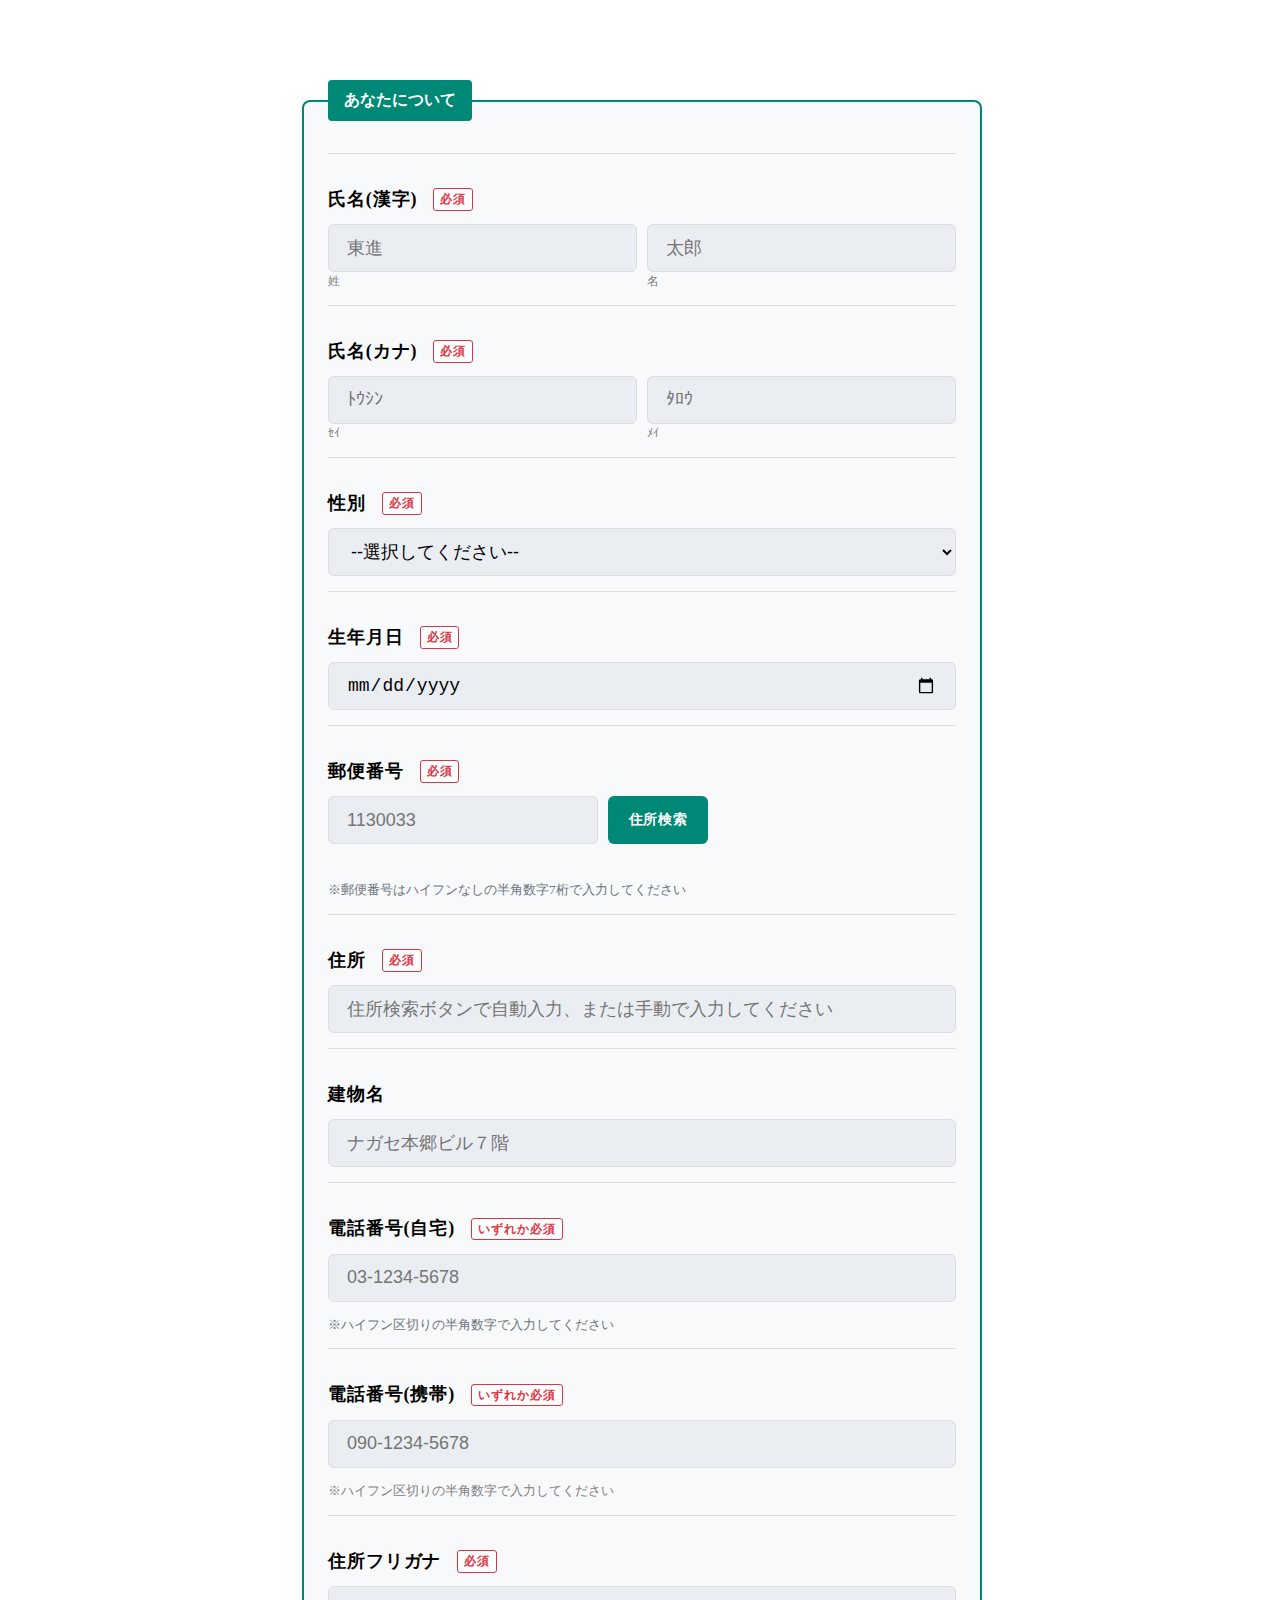
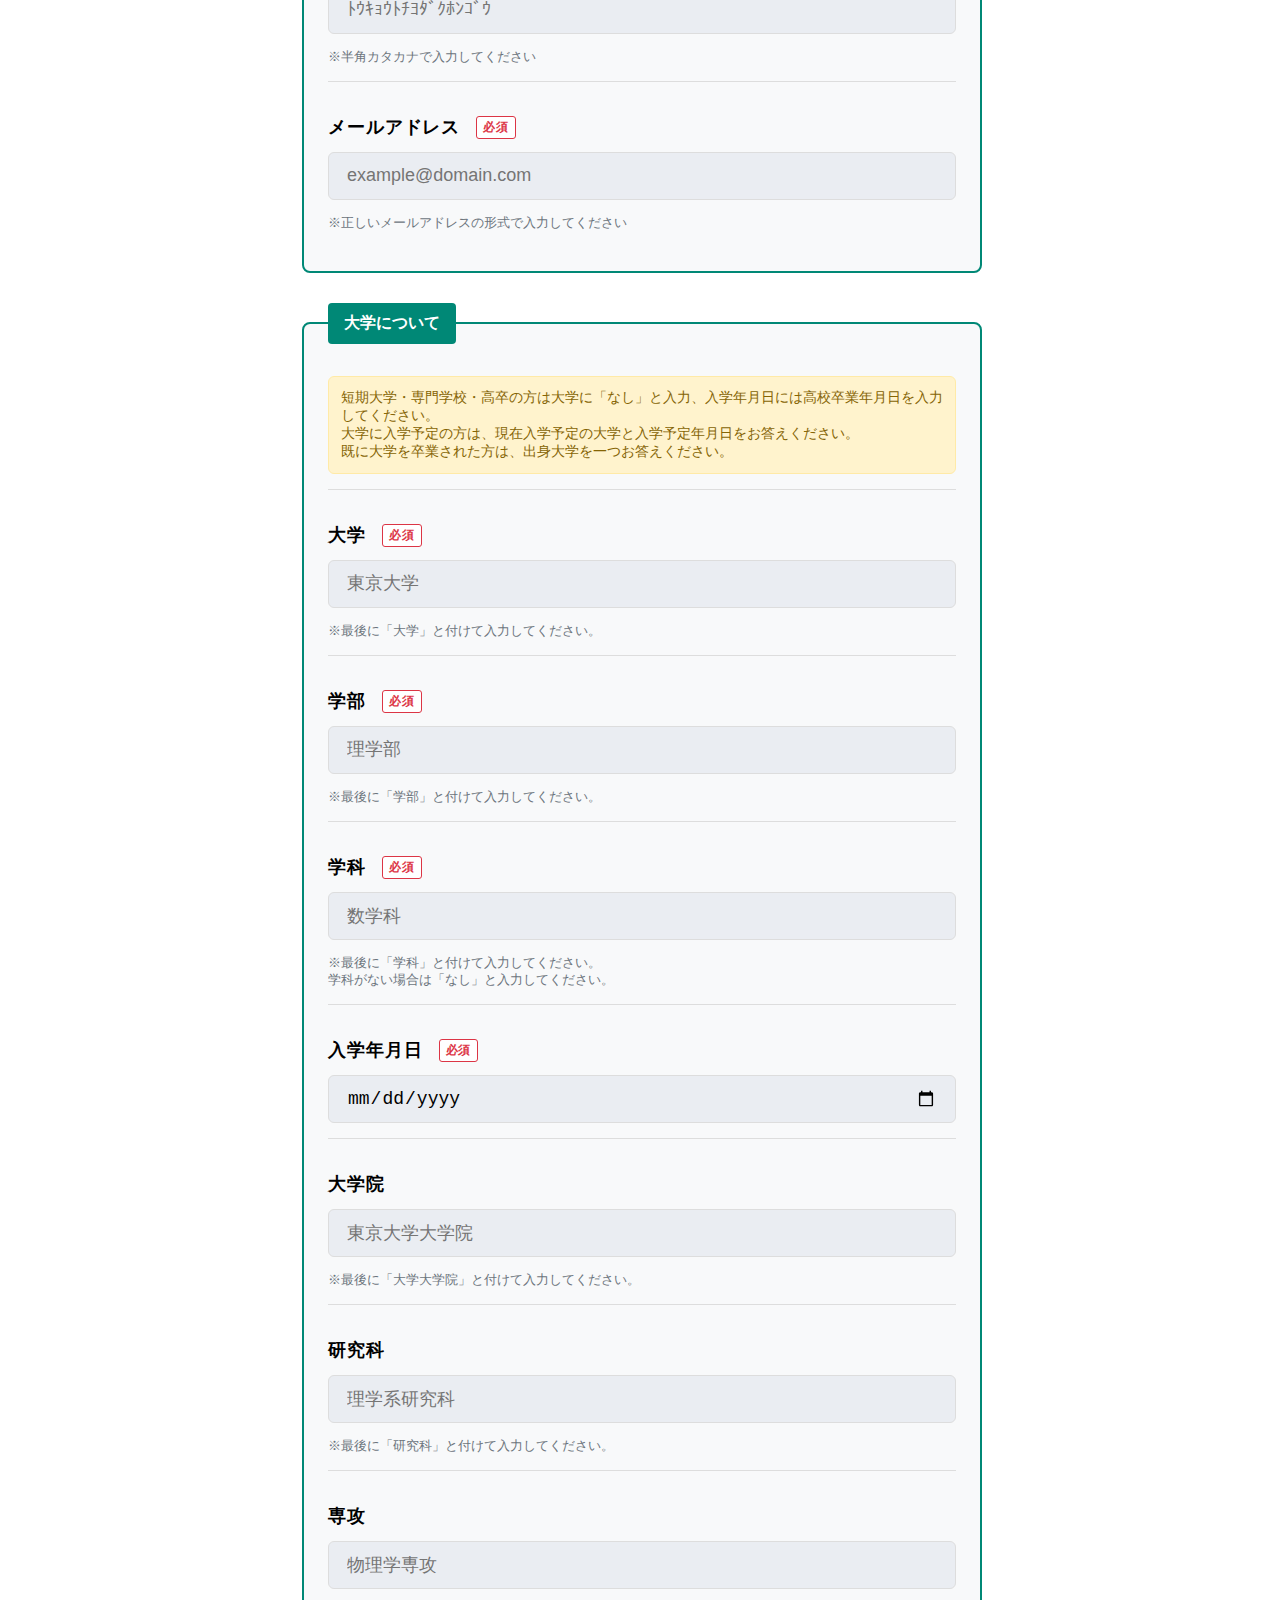
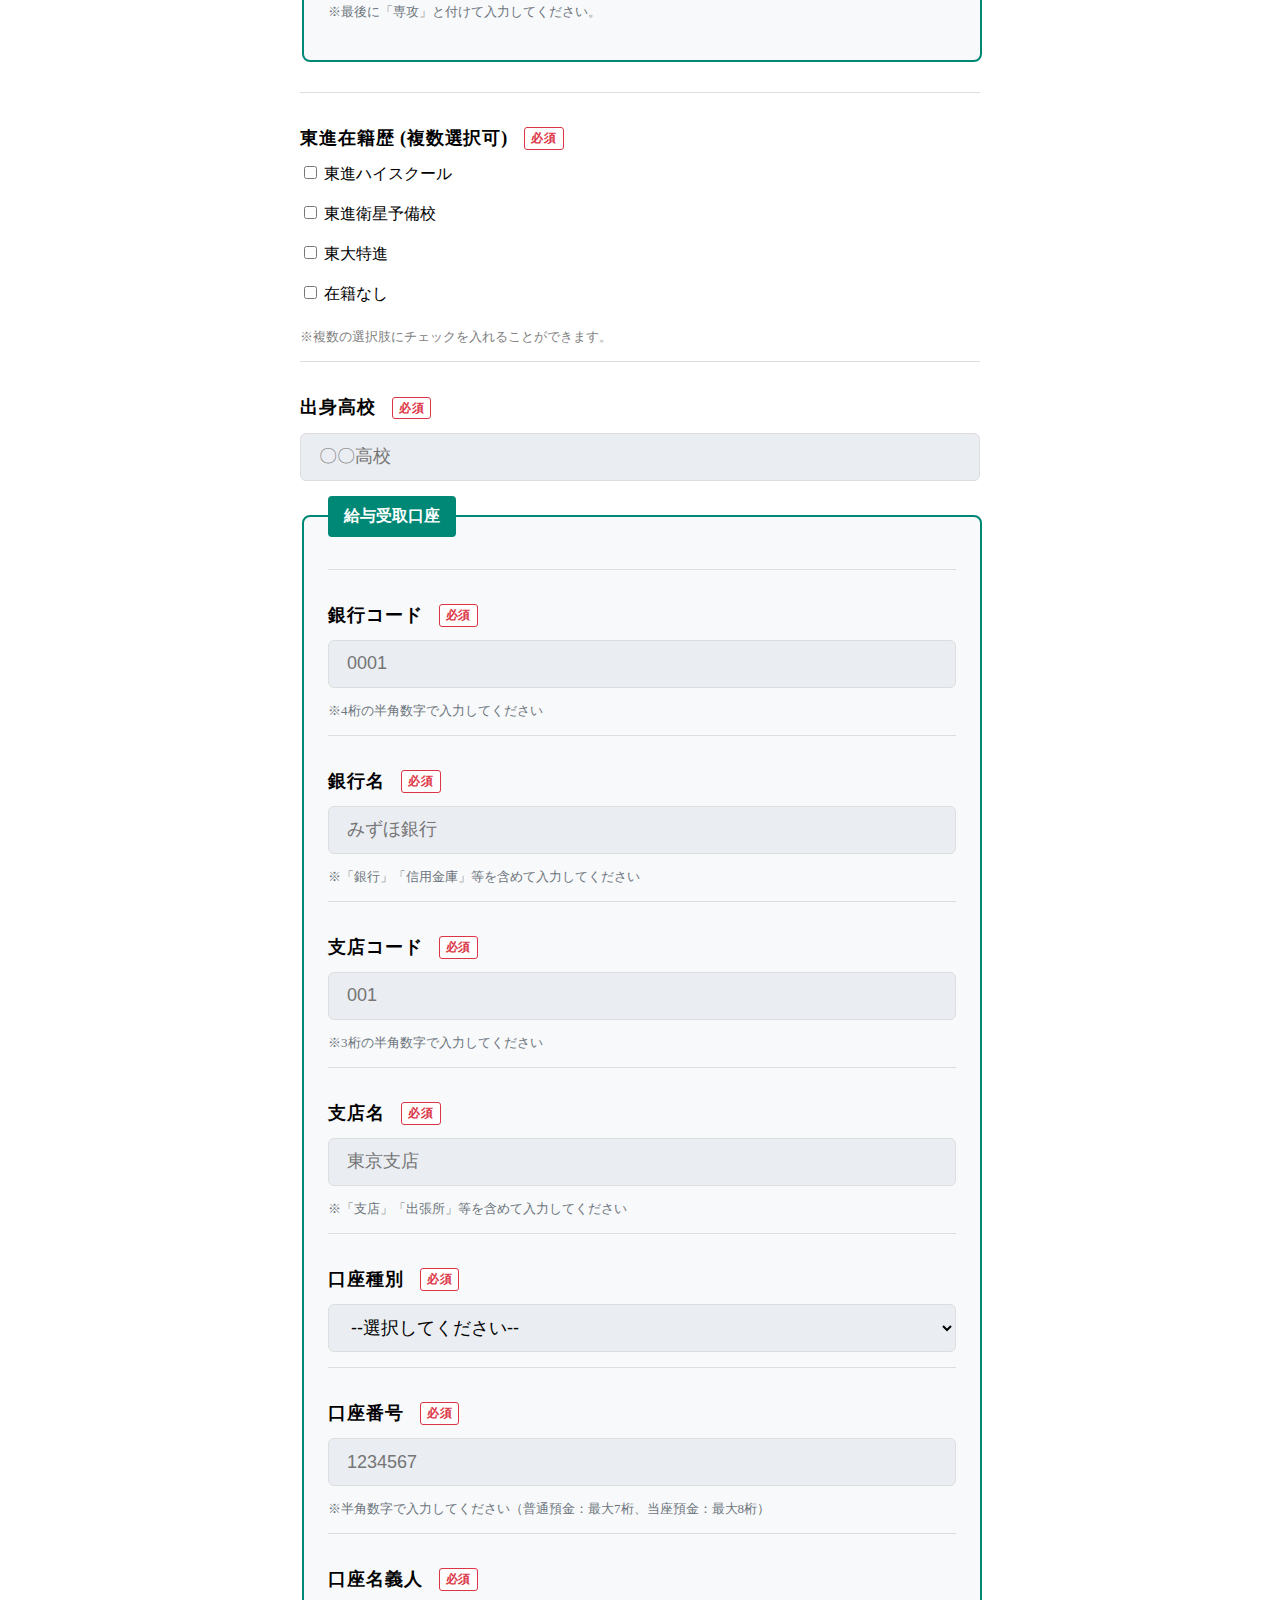
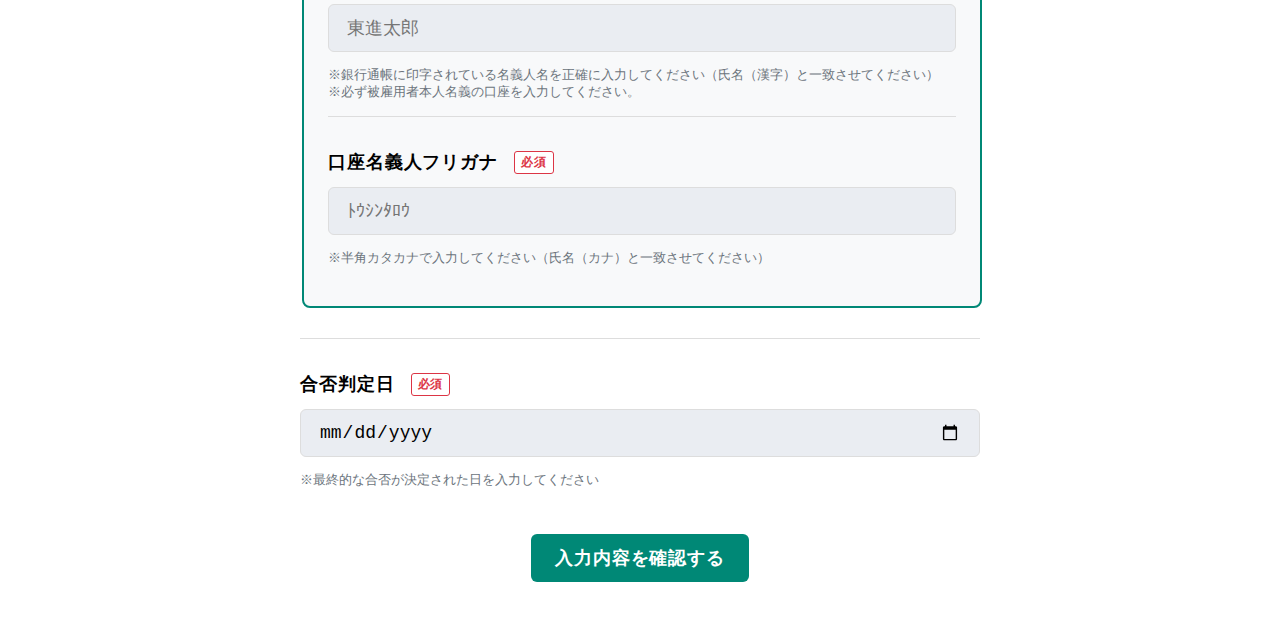
<file: integrated.html>
<!DOCTYPE html>
<html lang="ja">
  <head>
    <meta charset="UTF-8" />
    <meta name="viewport" content="width=device-width, initial-scale=1" />

    <!-- 外部CDN依存関係 -->
    <script src="https://code.jquery.com/jquery-3.6.0.min.js"></script>

    <title>エントリーシート</title>
    <meta name="keywords" content="" />
    <meta name="description" content="" />

    <!-- 統合されたCSS -->
    <style>
      /* メインフォームコンテナ */
      .Form {
        margin-top: 80px;
        margin-left: auto;
        margin-right: auto;
        max-width: 720px;
        padding: 0 20px;
        box-sizing: border-box;
      }
      @media screen and (max-width: 480px) {
        .Form {
          margin-top: 40px;
          padding: 0 10px;
        }
      }

      /* 各フォームアイテム */
      .Form-Item {
        border-top: 1px solid #ddd;
        padding-top: 15px;
        padding-bottom: 15px;
        width: 100%;
        display: flex;
        margin-bottom: 0;
        flex-wrap: wrap;
        flex-direction: column;
      }
      @media screen and (max-width: 480px) {
        .Form-Item {
          padding-left: 16px;
          padding-right: 16px;
          padding-top: 18px;
          padding-bottom: 18px;
          flex-wrap: wrap;
          flex-direction: column;
        }
      }

      /* ラベル関連 */
      .Form-Item-Label {
        display: flex;
        align-items: center;
        flex: none;
        letter-spacing: 0.05em;
        font-weight: bold;
        font-size: 18px;
        margin-bottom: 12px;
        flex-wrap: wrap;
        gap: 8px;
        line-height: 1.4;
      }
      @media screen and (max-width: 480px) {
        .Form-Item-Label {
          font-size: 16px;
          margin-bottom: 10px;
          gap: 6px;
          line-height: 1.3;
        }
      }
      .Form-Item-Label.isMsg {
        margin-top: 8px;
        margin-bottom: auto;
      }
      @media screen and (max-width: 480px) {
        .Form-Item-Label.isMsg {
          margin-top: 0;
        }
      }

      /* 入力欄大枠 */
      .Form-Item-Input-Wrapper {
        margin-left: 0;
        flex: 1;
        width: 100%;
        max-width: 100%;
        box-sizing: border-box;
      }
      @media screen and (max-width: 480px) {
        .Form-Item-Input-Wrapper {
          margin-left: 0;
          margin-top: 0;
          flex: inherit;
        }
      }

      /* 入力欄 */
      .Form-Item-Input {
        border: 1px solid #ddd;
        align-items: center;
        border-radius: 6px;
        padding-left: 1em;
        padding-right: 1em;
        height: 48px;
        width: 100%;
        background: #eaedf2;
        font-size: 18px;
        transition: border-color 0.3s ease, box-shadow 0.3s ease;
        box-sizing: border-box;
      }

      @media screen and (max-width: 480px) {
        .Form-Item-Input {
          height: 44px;
          font-size: 16px;
        }
      }

      /* エラーのスタイリング */
      .Form-Item-Input.error {
        border-color: #dc3545;
        background-color: #f8d7da;
        box-shadow: 0 0 0 3px rgba(220, 53, 69, 0.1);
      }

      .error {
        color: #dc3545;
        font-size: 14px;
        margin-top: 8px;
        display: block;
        line-height: 1.4;
      }

      select.Form-Item-Input {
        padding-right: 0;
      }
      @media screen and (max-width: 480px) {
        .Form-Item-Input {
          height: 40px;
          font-size: 15px;
        }
      }

      .Form-Item-Right small {
        margin-top: 4px;
        color: gray;
      }

      .Form-Item small {
        display: block;
        margin-top: 6px;
        color: #6c757d;
        flex-basis: 100%;
        font-size: 13px;
        line-height: 1.3;
      }

      @media screen and (max-width: 480px) {
        .Form-Item small {
          font-size: 12px;
          margin-top: 4px;
        }
      }

      /* 右側コンテナ */
      .Form-Item-Right {
        display: flex;
        align-items: center;
        gap: 8px;
        flex-direction: column;
        flex: 1;
        align-items: flex-start;
      }

      /* テキストエリア */
      .Form-Item-Textarea {
        border: 1px solid #ddd;
        border-radius: 6px;
        padding-left: 1em;
        padding-right: 1em;
        height: 216px;
        width: 100%;
        background: #eaedf2;
        font-size: 18px;
      }
      @media screen and (max-width: 480px) {
        .Form-Item-Textarea {
          margin-top: 18px;
          height: 200px;
          font-size: 15px;
        }
      }

      /* フォーム送信ボタン */
      .Form-Btn {
        border-radius: 6px;
        margin-top: 8px;
        margin-left: auto;
        margin-right: auto;
        padding-top: 10px;
        padding-bottom: 10px;
        width: 200px;
        display: block;
        letter-spacing: 0.05em;
        background: #008876;
        color: #fff;
        font-weight: bold;
        font-size: 20px;
      }
      @media screen and (max-width: 480px) {
        .Form-Btn {
          margin-top: 8px;
          padding-top: 8px;
          padding-bottom: 8px;
          width: 160px;
          font-size: 16px;
        }
      }

      /* ボタンのスタイル */
      .button-container {
        display: flex;
        justify-content: center;
        align-items: center;
        width: 100%;
        margin-top: 30px;
        margin-bottom: 30px;
      }

      button {
        border: none;
        border-radius: 6px;
        margin: 0 auto 20px auto;
        padding: 12px 24px;
        display: inline-block;
        letter-spacing: 0.05em;
        background: #008876;
        color: #fff;
        font-weight: bold;
        font-size: 18px;
        cursor: pointer;
        transition: all 0.3s ease;
      }
      button:hover {
        background-color: #006b5a;
        transform: translateY(-2px);
      }
      button:disabled {
        background-color: #6c757d;
        cursor: not-allowed;
        transform: none;
      }

      .submit-button {
        border-radius: 6px;
        margin: 0 auto 20px auto;
        padding: 12px 24px;
        display: inline-block;
        letter-spacing: 0.05em;
        background: #008876;
        color: #fff;
        font-weight: bold;
        font-size: 18px;
        border: none;
        cursor: pointer;
        transition: all 0.3s ease;
      }
      .submit-button:hover {
        background-color: #006b5a;
        transform: translateY(-2px);
      }
      .back-button {
        background-color: #6c757d;
      }
      .back-button:hover {
        background-color: #5a6268;
        transform: translateY(-2px);
      }
      @media screen and (max-width: 480px) {
        .button {
          padding: 10px 20px;
          font-size: 16px;
        }

        .submit-button {
          padding: 10px 20px;
          font-size: 16px;
        }
      }

      /* メッセージのスタイル */
      #emailError,
      #emailSuccess,
      #otpError,
      #otpSuccess {
        margin-top: 10px;
      }
      #otpSection {
        margin-top: 20px;
        padding: 15px;
        border: 1px solid #ddd;
        border-radius: 6px;
        background-color: #f8f9fa;
      }

      /* 入力チェックのスタイル */
      input:focus,
      select:focus,
      textarea:focus {
        outline: none;
        border-color: #008876;
        box-shadow: 0 0 0 3px rgba(0, 136, 118, 0.1);
        background-color: #fff;
      }
      input.completed,
      select.completed {
        border-color: #28a745;
        background-color: #d4edda;
      }

      /* タイトル */
      h2 {
        color: #333;
        margin-bottom: 20px;
        text-align: center;
        font-size: 24px;
      }

      fieldset {
        border: 2px solid #008876;
        border-radius: 8px;
        padding: 24px;
        margin-bottom: 30px;
        background-color: #f8f9fa;
        overflow: hidden;
        box-sizing: border-box;
        width: 100%;
      }

      legend {
        background-color: #008876;
        color: white;
        padding: 10px 16px;
        border-radius: 4px;
        font-weight: bold;
        font-size: 16px;
        margin-bottom: 8px;
      }

      @media screen and (max-width: 480px) {
        fieldset {
          padding: 16px;
          margin-bottom: 24px;
        }

        legend {
          font-size: 14px;
          padding: 8px 12px;
          margin-bottom: 6px;
        }
      }

      /* 注意書きの装飾 */
      .exclusion-note {
        background-color: #fff3cd;
        border: 1px solid #ffeaa7;
        border-radius: 6px;
        padding: 12px;
        margin-bottom: 15px;
        font-size: 14px;
        color: #856404;
      }

      .exclusion-note-cbt {
        background-color: #f8d7da;
        border: 1px solid #f5c6cb;
        border-radius: 6px;
        padding: 12px;
        margin-bottom: 15px;
        font-size: 14px;
        color: #721c24;
      }

      /* テーブル全体のスタイル */
      .Table {
        width: 100%;
        border-collapse: collapse;
        margin-bottom: 20px;
        background-color: white;
      }

      .Table th,
      .Table td {
        padding: 12px;
        text-align: left;
        border-bottom: 1px solid #ddd;
        vertical-align: middle;
      }

      .Table th {
        background-color: #008876;
        color: white;
        font-weight: bold;
        position: sticky;
        top: 0;
      }

      .Table tbody tr:hover {
        background-color: #f5f5f5;
      }

      @media screen and (max-width: 480px) {
        .Table {
          font-size: 14px;
        }
        .Table th,
        .Table td {
          padding: 8px 4px;
        }
      }

      .form-check {
        margin-bottom: 10px;
      }

      #exam-fieldsets-container {
        margin-top: 15px;
      }

      #introducer_note {
        margin-top: 5px;
      }

      /* 二次試験の行スタイル */
      .Subject-Row {
        display: flex;
        align-items: flex-start;
        margin-bottom: 15px;
        padding: 10px 0;
        border-bottom: 1px solid #eee;
      }

      .Subject-Label {
        flex: 0 0 120px;
        font-weight: bold;
        margin-right: 20px;
        margin-bottom: 0;
      }

      .Subject-Right {
        flex: 1;
        display: flex;
        flex-direction: column;
        gap: 10px;
      }

      .Subject-Right .Form-Item-Input-Wrapper {
        margin-left: 0;
      }

      .exam-fieldset {
        margin-bottom: 20px;
        border: 1px solid #ddd;
        border-radius: 8px;
        padding: 15px;
      }

      .exam-subject-fieldset {
        margin-bottom: 15px;
        border: 1px solid #e9ecef;
        border-radius: 6px;
        padding: 10px;
      }

      .score-input {
        margin-top: 5px;
      }

      @media screen and (max-width: 480px) {
        fieldset {
          padding: 15px;
        }
        legend {
          font-size: 14px;
          padding: 6px 12px;
        }
      }

      /* バリデーションエラー表示セクション */
      .validation-errors {
        background-color: #f8d7da;
        border: 1px solid #f5c6cb;
        border-radius: 6px;
        padding: 16px;
        margin: 20px 0;
        color: #721c24;
      }

      .validation-errors-header {
        margin-bottom: 12px;
        font-size: 16px;
        font-weight: bold;
      }

      .validation-errors-list {
        margin-top: 8px;
      }

      .validation-errors-list ul {
        margin: 8px 0;
        padding-left: 20px;
      }

      .validation-errors-list li {
        margin: 4px 0;
        line-height: 1.5;
      }

      @media screen and (max-width: 480px) {
        .validation-errors {
          padding: 12px;
          margin: 16px 0;
        }

        .validation-errors-header {
          font-size: 14px;
        }

        .validation-errors-list {
          font-size: 14px;
        }
      }

      /* 住所検索ボタンのスタイル */
      #search_address_btn {
        background-color: #008876;
        color: white;
        border: none;
        border-radius: 6px;
        padding: 12px 16px;
        font-size: 14px;
        font-weight: bold;
        cursor: pointer;
        transition: all 0.3s ease;
        white-space: nowrap;
        min-width: 100px;
        height: 48px;
        display: flex;
        align-items: center;
        justify-content: center;
      }

      #search_address_btn:hover {
        background-color: #006b5a;
        transform: translateY(-1px);
      }

      #search_address_btn:disabled {
        background-color: #ccc;
        cursor: not-allowed;
        transform: none;
      }

      @media screen and (max-width: 480px) {
        #search_address_btn {
          padding: 10px 12px;
          font-size: 13px;
          min-width: 90px;
          height: 44px;
          margin-top: 8px;
          width: 100%;
        }
      }

      .error-message {
        font-size: 12px;
        margin-top: 5px;
        display: block;
      }

      .Form-Item-Input-Wrapper {
        display: flex;
        align-items: center;
        flex-wrap: wrap;
        gap: 10px;
      }

      .Form-Item-Input-Wrapper small {
        flex-basis: 100%;
        margin-top: 5px;
      }

      @media screen and (max-width: 480px) {
        #search_address_btn {
          padding: 6px 12px;
          font-size: 12px;
          margin-top: 5px;
          flex-basis: 100%;
        }

        .Form-Item-Input-Wrapper {
          flex-direction: column;
          align-items: stretch;
        }
      }

      /* 必須ラベルのスタイル */
      .required-label {
        color: #dc3545;
        font-size: 12px;
        font-weight: bold;
        background-color: #fff;
        border: 1px solid #dc3545;
        border-radius: 3px;
        padding: 2px 6px;
        margin-left: 8px;
        white-space: nowrap;
        flex-shrink: 0;
      }

      @media screen and (max-width: 480px) {
        .required-label {
          font-size: 11px;
          padding: 1px 4px;
          margin-left: 6px;
        }
      }

      /* 氏名入力欄のレスポンシブ対応 */
      .name-input-wrapper {
        display: flex;
        gap: 10px;
        flex-wrap: wrap;
        max-width: 100%;
      }

      .name-input-field {
        flex: 1 1 calc(50% - 5px);
        min-width: 140px;
        max-width: calc(50% - 5px);
        box-sizing: border-box;
      }

      @media screen and (max-width: 480px) {
        .name-input-wrapper {
          flex-direction: column;
          gap: 12px;
        }

        .name-input-field {
          flex: 1 1 100%;
          min-width: 100%;
          max-width: 100%;
        }
      }
    </style>

    <!-- 統合されたJavaScript -->
    <script>
      // バージョン情報
      const FORM_VERSION = "1.0.0";
      console.log("エントリーシートフォーム バージョン:", FORM_VERSION);

      var controller_url = "apply";

      $(function () {
        // 初期化処理
        console.log("Form initialized");

        // テーブル要素が存在する場合の処理
        var sel_table = $("table.table-first-test");
        if (sel_table.length > 0) {
          sel_table.find("tbody tr select").each(function () {
            $(this).on("change", function () {
              renewFirstTestItem($(this));
            });
            renewFirstTestItem($(this));
          });
        }

        var sel_table2 = $("table.table-second-test");
        if (sel_table2.length > 0) {
          sel_table2.find("tbody tr select").each(function () {
            $(this).on("change", function () {
              renewSecondTestItem($(this));
              renewSecondTestListDisplay();
            });
            renewSecondTestItem($(this));
            renewSecondTestListDisplay();
          });
        }

        // フォームの初期化処理
        initializeForm();
      });

      function initializeForm() {
        // フォームバリデーションの初期化
        console.log("Form validation initialized");

        // 各種イベントリスナーの設定
        setupEventListeners();
      }

      function setupEventListeners() {
        // 必須フィールドのチェック
        $("input[required], select[required]").on("blur", function () {
          validateField($(this));
        });
      }

      function validateField(field) {
        var value = field.val();
        var fieldName = field.attr("name");

        if (!value || value === "") {
          field.addClass("error");
          return false;
        } else {
          field.removeClass("error");
          return true;
        }
      }

      function getApplyControllerUrl() {
        var ret = controller_url || "apply";
        return ret;
      }

      function goEntrySheet() {
        var cu = getApplyControllerUrl();
        submitTo(cu + "/entry_sheet");
      }

      function goEntryMail() {
        var cu = getApplyControllerUrl();
        submitTo(cu + "/entry_mail");
      }

      function entryMailSend() {
        var cu = getApplyControllerUrl();
        submitWithStatus("set", cu + "/entry_mail");
      }

      function confirmEntrySheet() {
        // ローカル環境では確認画面の代わりにバリデーションを実行
        console.log("Form validation started");

        var isValid = true;
        var errorMessages = [];

        // 必須フィールドのチェック
        $("input[required], select[required]").each(function () {
          if (!validateField($(this))) {
            isValid = false;
            var fieldLabel = $(this).closest(".Form-Item").find(".Form-Item-Label").text();
            errorMessages.push(fieldLabel + "は必須項目です。");
          }
        });

        if (!isValid) {
          alert("以下の項目を確認してください：\n" + errorMessages.join("\n"));
          return false;
        }

        // ローカル環境では送信の代わりに確認メッセージを表示
        alert("フォームの入力内容が確認されました。\n実際のWebサイトでは、ここで送信処理が行われます。");
        console.log("Form data:", getFormData());
      }

      function getFormData() {
        var formData = {};
        $("#MainForm")
          .serializeArray()
          .forEach(function (item) {
            formData[item.name] = item.value;
          });
        return formData;
      }

      function entry() {
        var cu = getApplyControllerUrl();
        submitTo(cu + "/entry");
      }

      function renewFirstTestItem(_sel_select) {
        var sel_tr = _sel_select.closest("tr");
        var sel_score = sel_tr.find("input");
        if (_sel_select.val() && _sel_select.val() != "受験なし") {
          sel_score.show();
        } else {
          sel_score.hide();
        }
      }

      function renewSecondTestListDisplay() {
        var sel_table = $("table.table-second-test");
        if (sel_table.length === 0) return;

        var i = 0;
        sel_table.find("tbody tr").each(function () {
          var sel_tr = $(this);
          i++;
          if (i < 10) {
            return;
          }

          var sel_subject_main = sel_tr.find("td:nth-of-type(1) select");
          var sel_next = sel_tr.next();

          if (sel_subject_main.val()) {
            sel_next.show();
          } else {
            var is_next_value_inputted = false;
            sel_next.find("select,input[type=text]").each(function () {
              if ($(this).val()) {
                is_next_value_inputted = true;
              }
            });
            if (is_next_value_inputted) {
              sel_next.show();
            } else {
              sel_next.hide();
            }
          }
        });
      }

      function renewSecondTestItem(_sel_select) {
        var sel_tr = _sel_select.closest("tr");
        var sel_subject_main = sel_tr.find("td:nth-of-type(1) select");
        var sel_subject_sub = sel_tr.find("td:nth-of-type(2) select");
        var sel_score = sel_tr.find("input");

        var subject_main = sel_subject_main.val();
        var subject_sub = sel_subject_sub.val();
        var is_subject_sub_included = false;

        if (subject_main && subject_main != "受験なし") {
          sel_subject_sub.show();

          sel_subject_sub.find("option").each(function () {
            var option_value = $(this).val();
            var regex = new RegExp("^" + subject_main, "gi");
            if (option_value.match(regex)) {
              $(this).show();
              if (option_value == subject_sub) {
                is_subject_sub_included = true;
              }
            } else {
              $(this).hide();
            }
          });

          if (!is_subject_sub_included) {
            sel_subject_sub.val("");
          }
        } else {
          sel_subject_sub.hide();
        }

        if (sel_subject_sub.is(":visible")) {
          sel_score.show();
        } else {
          sel_score.hide();
        }
      }

      function renewSchoolStatusFormAll() {
        for (var i = 0; i < 3; i++) {
          renewSchoolStatusForm(i);
        }
      }

      function renewSchoolStatusForm(_index) {
        var stage_school_array = N("stage_school_" + _index);
        if (!stage_school_array || stage_school_array.length === 0) return;

        var stage_school;
        for (var i = 0; i < 3; i++) {
          if (stage_school_array[i] && stage_school_array[i].checked) {
            stage_school = i;
          }
        }

        var grade_school_display = "none";
        var date_graduation_display = "none";
        var date_dropping_out_display = "none";

        switch (stage_school) {
          case 0:
            grade_school_display = "";
            date_graduation_display = "";
            break;
          case 1:
            date_graduation_display = "";
            break;
          case 2:
            date_dropping_out_display = "";
            break;
        }

        var gradeElement = E("block_grade_school_" + _index);
        var graduationElement = E("block_date_graduation_" + _index);
        var droppingElement = E("block_date_dropping_out_" + _index);

        if (gradeElement) gradeElement.style.display = grade_school_display;
        if (graduationElement) graduationElement.style.display = date_graduation_display;
        if (droppingElement) droppingElement.style.display = date_dropping_out_display;
      }

      function E(_id) {
        return document.getElementById(_id);
      }

      function N(_name) {
        return document.getElementsByName(_name);
      }

      function checkBlank(value, str) {
        if (value == "") {
          alert(str + "を入力してください。");
          return false;
        }
        return true;
      }

      function submitTo(_action) {
        // ローカル環境では実際の送信は行わない
        console.log("Form would be submitted to:", _action);
        console.log("Form data:", getFormData());
        alert("ローカル環境のため、実際の送信は行われません。\n送信先: " + _action);
      }

      function submitWithStatus(_status, _action) {
        // ローカル環境では実際の送信は行わない
        document.getElementById("status").value = _status;
        console.log("Form would be submitted with status:", _status, "to:", _action);
        console.log("Form data:", getFormData());
        alert("ローカル環境のため、実際の送信は行われません。\n送信先: " + _action + "\nステータス: " + _status);
      }

      function $id(_name) {
        return document.getElementById(_name);
      }
    </script>
  </head>
  <body cz-shortcut-listen="true">
    <form id="MainForm" name="MainForm" method="post" enctype="multipart/form-data" action="">
      <input type="hidden" id="status" name="status" value="" />
      <input type="hidden" id="is_open" name="is_open" value="1" />
      <input type="hidden" id="ticket" name="ticket" value="" />
      <input
        type="text"
        name="dummy_text_to_avoid_submitting_by_pushing_enter_key"
        style="position: absolute; visibility: hidden"
      />

      <div class="main-content">
        <script>
          const first_test_data = [];
          const second_test_data = [];
          const validationErrors = [];
        </script>

        <div class="Form">
          <!-- hiden-field等 -->
          <input
            name="dummy_text_to_avoid_submitting_by_pushing_enter_key"
            style="position: absolute; visibility: hidden"
            type="text"
          />

          <fieldset>
            <legend>あなたについて</legend>
            <!-- 氏名(漢字) -->
            <div class="Form-Item">
              <p class="Form-Item-Label">氏名(漢字)<span class="required-label">必須</span></p>
              <div class="Form-Item-Input-Wrapper name-input-wrapper">
                <!-- 姓 -->
                <div class="name-input-field">
                  <input
                    type="text"
                    id="name_1"
                    name="name_1"
                    value=""
                    class="Form-Item-Input"
                    placeholder="東進"
                    autocomplete="family-name"
                    required=""
                  />
                  <small style="color: gray; font-size: 12px; margin-top: 2px; display: block">姓</small>
                </div>
                <!-- 名 -->
                <div class="name-input-field">
                  <input
                    type="text"
                    id="name_2"
                    name="name_2"
                    value=""
                    class="Form-Item-Input"
                    placeholder="太郎"
                    autocomplete="given-name"
                    required=""
                  />
                  <small style="color: gray; font-size: 12px; margin-top: 2px; display: block">名</small>
                </div>
              </div>
            </div>

            <!-- 氏名(カナ) -->
            <div class="Form-Item">
              <p class="Form-Item-Label">氏名(カナ)<span class="required-label">必須</span></p>
              <div class="Form-Item-Input-Wrapper name-input-wrapper">
                <!-- セイ -->
                <div class="name-input-field">
                  <input
                    type="text"
                    id="name_1_kana"
                    name="name_1_kana"
                    value=""
                    class="Form-Item-Input"
                    placeholder="ﾄｳｼﾝ"
                    pattern="[ｦ-ﾟ\s]+"
                    title="半角カタカナで入力してください"
                    required=""
                  />
                  <small style="color: gray; font-size: 12px; margin-top: 2px; display: block">ｾｲ</small>
                </div>
                <!-- メイ -->
                <div class="name-input-field">
                  <input
                    type="text"
                    id="name_2_kana"
                    name="name_2_kana"
                    value=""
                    class="Form-Item-Input"
                    placeholder="ﾀﾛｳ"
                    pattern="[ｦ-ﾟ\s]+"
                    title="半角カタカナで入力してください"
                    required=""
                  />
                  <small style="color: gray; font-size: 12px; margin-top: 2px; display: block">ﾒｲ</small>
                </div>
              </div>
            </div>

            <script>
              function toHalfWidthKana(str) {
                // 1. ひらがなを全角カタカナに変換する
                //   （Unicode上で「ひらがな」(3040-309F)を「カタカナ」(30A0-30FF)へシフト）
                str = str.replace(/[\u3041-\u3096]/g, function (match) {
                  // ひらがなのコードポイントをカタカナのコードポイントにシフト
                  const code = match.charCodeAt(0) + 0x60;
                  return String.fromCharCode(code);
                });

                // 2. 全角カタカナを半角カタカナに変換するマッピング
                const kanaMap = {
                  ガ: "ｶﾞ",
                  ギ: "ｷﾞ",
                  グ: "ｸﾞ",
                  ゲ: "ｹﾞ",
                  ゴ: "ｺﾞ",
                  ザ: "ｻﾞ",
                  ジ: "ｼﾞ",
                  ズ: "ｽﾞ",
                  ゼ: "ｾﾞ",
                  ゾ: "ｿﾞ",
                  ダ: "ﾀﾞ",
                  ヂ: "ﾁﾞ",
                  ヅ: "ﾂﾞ",
                  デ: "ﾃﾞ",
                  ド: "ﾄﾞ",
                  バ: "ﾊﾞ",
                  ビ: "ﾋﾞ",
                  ブ: "ﾌﾞ",
                  ベ: "ﾍﾞ",
                  ボ: "ﾎﾞ",
                  パ: "ﾊﾟ",
                  ピ: "ﾋﾟ",
                  プ: "ﾌﾟ",
                  ペ: "ﾍﾟ",
                  ポ: "ﾎﾟ",
                  ヴ: "ｳﾞ",
                  ッ: "ｯ",
                  ャ: "ｬ",
                  ュ: "ｭ",
                  ョ: "ｮ",
                  ァ: "ｧ",
                  ィ: "ｨ",
                  ゥ: "ｩ",
                  ェ: "ｪ",
                  ォ: "ｫ",
                  ー: "ｰ",
                  "。": "｡",
                  "、": "､",
                  "「": "｢",
                  "」": "｣",
                  ヲ: "ｦ",
                  ン: "ﾝ",
                  カ: "ｶ",
                  キ: "ｷ",
                  ク: "ｸ",
                  ケ: "ｹ",
                  コ: "ｺ",
                  サ: "ｻ",
                  シ: "ｼ",
                  ス: "ｽ",
                  セ: "ｾ",
                  ソ: "ｿ",
                  タ: "ﾀ",
                  チ: "ﾁ",
                  ツ: "ﾂ",
                  テ: "ﾃ",
                  ト: "ﾄ",
                  ナ: "ﾅ",
                  ニ: "ﾆ",
                  ヌ: "ﾇ",
                  ネ: "ﾈ",
                  ノ: "ﾉ",
                  ハ: "ﾊ",
                  ヒ: "ﾋ",
                  フ: "ﾌ",
                  ヘ: "ﾍ",
                  ホ: "ﾎ",
                  マ: "ﾏ",
                  ミ: "ﾐ",
                  ム: "ﾑ",
                  メ: "ﾒ",
                  モ: "ﾓ",
                  ヤ: "ﾔ",
                  ユ: "ﾕ",
                  ヨ: "ﾖ",
                  ラ: "ﾗ",
                  リ: "ﾘ",
                  ル: "ﾙ",
                  レ: "ﾚ",
                  ロ: "ﾛ",
                  ワ: "ﾜ",
                  ヰ: "ｲ",
                  ヱ: "ｴ",
                  ヮ: "ﾜ",
                  ア: "ｱ",
                  イ: "ｲ",
                  ウ: "ｳ",
                  エ: "ｴ",
                  オ: "ｵ",
                };

                // 3. 全角カタカナを半角カタカナに置換
                return str.replace(/[\u30A1-\u30FF]/g, function (match) {
                  return kanaMap[match] || match; // 対応する変換があれば変換
                });
              }

              // IME対応のフリガナ入力処理を初期化
              document.addEventListener("DOMContentLoaded", function () {
                // フリガナフィールドのIME対応処理
                const kanaFields = ["name_1_kana", "name_2_kana", "address_str_kana", "account_holder_kana"];

                kanaFields.forEach(function (fieldId) {
                  const field = document.getElementById(fieldId);
                  if (field) {
                    let isComposing = false;

                    // IME変換開始
                    field.addEventListener("compositionstart", function () {
                      isComposing = true;
                    });

                    // IME変換終了時に変換処理を実行
                    field.addEventListener("compositionend", function (e) {
                      isComposing = false;
                      this.value = toHalfWidthKana(this.value);
                    });

                    // 通常の入力（IME使用以外）の場合
                    field.addEventListener("input", function (e) {
                      if (!isComposing) {
                        this.value = toHalfWidthKana(this.value);
                      }
                    });

                    // フォーカスが外れた時にも変換処理を実行（安全のため）
                    field.addEventListener("blur", function () {
                      this.value = toHalfWidthKana(this.value);
                    });
                  }
                });

                // 新規追加項目のバリデーション
                setupNewFieldValidation();

                // 電話番号の相互チェック
                setupPhoneValidation();

                // 口座名義人と氏名の一致チェック
                setupAccountHolderValidation();
              });

              // 新しく追加したフィールドのバリデーション設定
              function setupNewFieldValidation() {
                // 名前（カナ）のバリデーション
                const name1KanaInput = document.getElementById("name_1_kana");
                const name2KanaInput = document.getElementById("name_2_kana");

                if (name1KanaInput) {
                  name1KanaInput.addEventListener("input", function () {
                    const value = this.value.trim();
                    if (value !== "" && !/^[ｦ-ﾟ\s]+$/.test(value)) {
                      // エラーメッセージ要素がない場合は作成
                      let errorElement = document.getElementById("name_1_kana_error");
                      if (!errorElement) {
                        errorElement = document.createElement("div");
                        errorElement.id = "name_1_kana_error";
                        errorElement.className = "error-message";
                        errorElement.style.display = "none";
                        errorElement.style.color = "red";
                        errorElement.style.fontSize = "12px";
                        errorElement.style.marginTop = "5px";
                        this.parentNode.appendChild(errorElement);
                      }
                      showError(errorElement, "半角カタカナで入力してください。", this);
                    } else {
                      const errorElement = document.getElementById("name_1_kana_error");
                      if (errorElement) hideError(errorElement, this);
                    }
                  });
                }

                if (name2KanaInput) {
                  name2KanaInput.addEventListener("input", function () {
                    const value = this.value.trim();
                    if (value !== "" && !/^[ｦ-ﾟ\s]+$/.test(value)) {
                      // エラーメッセージ要素がない場合は作成
                      let errorElement = document.getElementById("name_2_kana_error");
                      if (!errorElement) {
                        errorElement = document.createElement("div");
                        errorElement.id = "name_2_kana_error";
                        errorElement.className = "error-message";
                        errorElement.style.display = "none";
                        errorElement.style.color = "red";
                        errorElement.style.fontSize = "12px";
                        errorElement.style.marginTop = "5px";
                        this.parentNode.appendChild(errorElement);
                      }
                      showError(errorElement, "半角カタカナで入力してください。", this);
                    } else {
                      const errorElement = document.getElementById("name_2_kana_error");
                      if (errorElement) hideError(errorElement, this);
                    }
                  });
                }

                // 銀行コードのバリデーション
                const bankCodeInput = document.getElementById("bank_code");
                const bankCodeError = document.getElementById("bank_code_error");

                if (bankCodeInput) {
                  bankCodeInput.addEventListener("input", function () {
                    const value = this.value.trim();
                    if (value !== "" && !/^\d{4}$/.test(value)) {
                      showError(bankCodeError, "銀行コードは4桁の半角数字で入力してください。", this);
                    } else {
                      hideError(bankCodeError, this);
                    }
                  });
                }

                // 支店コードのバリデーション
                const branchCodeInput = document.getElementById("branch_code");
                const branchCodeError = document.getElementById("branch_code_error");

                if (branchCodeInput) {
                  branchCodeInput.addEventListener("input", function () {
                    const value = this.value.trim();
                    if (value !== "" && !/^\d{3}$/.test(value)) {
                      showError(branchCodeError, "支店コードは3桁の半角数字で入力してください。", this);
                    } else {
                      hideError(branchCodeError, this);
                    }
                  });
                }

                // 口座番号のバリデーション
                const accountNumberInput = document.getElementById("account_number");
                const accountNumberError = document.getElementById("account_number_error");

                if (accountNumberInput) {
                  accountNumberInput.addEventListener("input", function () {
                    const value = this.value.trim();
                    if (value !== "" && !/^\d{1,8}$/.test(value)) {
                      showError(accountNumberError, "口座番号は1-8桁の半角数字で入力してください。", this);
                    } else {
                      hideError(accountNumberError, this);
                    }
                  });
                }

                // メールアドレスのバリデーション
                const emailInput = document.getElementById("email_address");
                const emailError = document.getElementById("email_error");

                if (emailInput) {
                  emailInput.addEventListener("input", function () {
                    const value = this.value.trim();
                    const emailRegex = /^[^\s@]+@[^\s@]+\.[^\s@]+$/;
                    if (value !== "" && !emailRegex.test(value)) {
                      showError(emailError, "正しいメールアドレスの形式で入力してください。", this);
                    } else {
                      hideError(emailError, this);
                    }
                  });
                }

                // 住所フリガナのバリデーション
                const addressKanaInput = document.getElementById("address_str_kana");
                const addressKanaError = document.getElementById("address_kana_error");

                if (addressKanaInput) {
                  addressKanaInput.addEventListener("input", function () {
                    const value = this.value.trim();
                    if (value !== "" && !/^[ｦ-ﾟ\s]+$/.test(value)) {
                      showError(addressKanaError, "半角カタカナで入力してください。", this);
                    } else {
                      hideError(addressKanaError, this);
                    }
                  });
                }

                // 口座名義人フリガナのバリデーション
                const accountHolderKanaInput = document.getElementById("account_holder_kana");
                const accountHolderKanaError = document.getElementById("account_holder_kana_error");

                if (accountHolderKanaInput) {
                  accountHolderKanaInput.addEventListener("input", function () {
                    const value = this.value.trim();
                    if (value !== "" && !/^[ｦ-ﾟ\s]+$/.test(value)) {
                      showError(accountHolderKanaError, "半角カタカナで入力してください。", this);
                    } else {
                      hideError(accountHolderKanaError, this);
                    }
                  });
                }
              }

              // エラーメッセージ表示・非表示のヘルパー関数
              function showError(errorElement, message, inputElement = null) {
                if (errorElement) {
                  errorElement.textContent = message;
                  errorElement.style.display = "block";
                }
                // 入力欄にエラークラスを追加
                if (inputElement) {
                  inputElement.classList.add("error");
                }
              }

              function hideError(errorElement, inputElement = null) {
                if (errorElement) {
                  errorElement.style.display = "none";
                }
                // 入力欄からエラークラスを削除
                if (inputElement) {
                  inputElement.classList.remove("error");
                }
              }

              // 電話番号の相互チェック機能
              function setupPhoneValidation() {
                const telHomeInput = document.getElementById("tel_home");
                const telMobileInput = document.getElementById("tel_mobile");

                function validatePhoneRequirement() {
                  const homeValue = telHomeInput?.value.trim() || "";
                  const mobileValue = telMobileInput?.value.trim() || "";

                  // 自宅と携帯のどちらも空の場合はエラー
                  if (!homeValue && !mobileValue) {
                    if (telHomeInput) {
                      showError(
                        document.getElementById("tel_home_error"),
                        "自宅または携帯電話番号のいずれかは必須です。",
                        telHomeInput
                      );
                    }
                    if (telMobileInput) {
                      showError(
                        document.getElementById("tel_mobile_error"),
                        "自宅または携帯電話番号のいずれかは必須です。",
                        telMobileInput
                      );
                    }
                    return false;
                  } else {
                    // どちらかが入力されている場合はエラーをクリア
                    if (telHomeInput && !homeValue) {
                      hideError(document.getElementById("tel_home_error"), telHomeInput);
                    }
                    if (telMobileInput && !mobileValue) {
                      hideError(document.getElementById("tel_mobile_error"), telMobileInput);
                    }
                    return true;
                  }
                }

                // 電話番号フィールドにイベントリスナーを追加
                if (telHomeInput) {
                  telHomeInput.addEventListener("blur", validatePhoneRequirement);
                }
                if (telMobileInput) {
                  telMobileInput.addEventListener("blur", validatePhoneRequirement);
                }
              }

              // 口座名義人と氏名の一致チェック機能
              function setupAccountHolderValidation() {
                const accountHolderInput = document.getElementById("account_holder");
                const accountHolderKanaInput = document.getElementById("account_holder_kana");
                const name1Input = document.getElementById("name_1");
                const name2Input = document.getElementById("name_2");
                const name1KanaInput = document.getElementById("name_1_kana");
                const name2KanaInput = document.getElementById("name_2_kana");

                function validateAccountHolderMatch() {
                            // 氏名（漢字）の一致チェック
          if (accountHolderInput && name1Input && name2Input) {
            const accountHolder = accountHolderInput.value.trim();
            const fullName = name1Input.value.trim() + name2Input.value.trim();

            if (accountHolder && fullName && accountHolder !== fullName) {
              showError(
                document.getElementById("account_holder_error"),
                "口座名義人は氏名（漢字）と一致させてください。",
                accountHolderInput
              );
              return false;
            } else if (accountHolder === fullName) {
              hideError(document.getElementById("account_holder_error"), accountHolderInput);
            }
          }

                            // 氏名（カナ）の一致チェック
          if (accountHolderKanaInput && name1KanaInput && name2KanaInput) {
            const accountHolderKana = accountHolderKanaInput.value.trim();
            const fullNameKana = name1KanaInput.value.trim() + name2KanaInput.value.trim();

            if (accountHolderKana && fullNameKana && accountHolderKana !== fullNameKana) {
              showError(
                document.getElementById("account_holder_kana_error"),
                "口座名義人フリガナは氏名（カナ）と一致させてください。",
                accountHolderKanaInput
              );
              return false;
            } else if (accountHolderKana === fullNameKana) {
              hideError(document.getElementById("account_holder_kana_error"), accountHolderKanaInput);
            }
          }

                  return true;
                }

                // 関連フィールドにイベントリスナーを追加
                [
                  accountHolderInput,
                  accountHolderKanaInput,
                  name1Input,
                  name2Input,
                  name1KanaInput,
                  name2KanaInput,
                ].forEach((input) => {
                  if (input) {
                    input.addEventListener("blur", validateAccountHolderMatch);
                    input.addEventListener("input", validateAccountHolderMatch);
                  }
                });
              }
            </script>

            <!-- 性別 -->
            <div class="Form-Item">
              <p class="Form-Item-Label">性別<span class="required-label">必須</span></p>
              <div class="Form-Item-Input-Wrapper">
                <select name="id_sex" class="Form-Item-Input" id="id_sex">
                  <option value="" selected="selected">--選択してください--</option>
                  <option value="1">男性</option>
                  <option value="2">女性</option>
                </select>
              </div>
            </div>

            <!-- 生年月日 -->
            <div class="Form-Item">
              <p class="Form-Item-Label">生年月日<span class="required-label">必須</span></p>
              <div class="Form-Item-Input-Wrapper">
                <input
                  type="date"
                  name="birthday"
                  value=""
                  id="birthday"
                  class="Form-Item-Input"
                  autocomplete="bday"
                  required="1"
                />
              </div>
            </div>

            <!-- 郵便番号入力 -->
            <div class="Form-Item">
              <p class="Form-Item-Label">郵便番号<span class="required-label">必須</span></p>
              <div class="Form-Item-Input-Wrapper">
                <div style="display: flex; gap: 10px; flex-wrap: wrap; align-items: flex-start">
                  <div style="flex: 1; min-width: 200px">
                    <input
                      type="text"
                      id="address_num"
                      name="address_num"
                      value=""
                      class="Form-Item-Input"
                      maxlength="7"
                      placeholder="1130033"
                      autocomplete="postal-code"
                      wide="auto"
                      required=""
                    />
                  </div>
                  <button
                    type="button"
                    id="search_address_btn"
                    class="Form-Button"
                    style="padding: 12px 16px; font-size: 14px; white-space: nowrap; min-width: 100px"
                  >
                    住所検索
                  </button>
                </div>
                <small style="margin-top: 8px; display: block">
                  ※郵便番号はハイフンなしの半角数字7桁で入力してください
                </small>
                <div
                  id="postal_code_error"
                  class="error-message"
                  style="display: none; color: red; font-size: 12px; margin-top: 5px"
                ></div>
              </div>
            </div>

            <script>
              document.addEventListener("DOMContentLoaded", function () {
                const addressNumInput = document.getElementById("address_num");
                const searchBtn = document.getElementById("search_address_btn");
                const errorDiv = document.getElementById("postal_code_error");

                // 郵便番号検索処理を関数化
                function searchPostalCode() {
                  const postalCode = addressNumInput.value.trim();

                  // エラーメッセージをクリア
                  hidePostalCodeError();

                  // 郵便番号のフォーマットチェック（半角数字7桁）
                  if (!/^\d{7}$/.test(postalCode)) {
                    showPostalCodeError("郵便番号は半角数字7桁で入力してください。");
                    addressNumInput.classList.add("error");
                    return;
                  }

                  // 郵便番号検索APIを使用
                  const url = `https://zipcloud.ibsnet.co.jp/api/search?zipcode=${postalCode}`;
                  searchBtn.textContent = "検索中...";
                  searchBtn.disabled = true;

                  fetch(url)
                    .then((response) => response.json())
                    .then((data) => {
                      // APIが正常に動作している場合（statusが200）のみ、結果チェック
                      if (data.status === 200 && data.results && data.results.length > 0) {
                        const result = data.results[0];
                        document.getElementById(
                          "address_str"
                        ).value = `${result.address1}${result.address2}${result.address3}`;
                        showPostalCodeError("住所が自動入力されました。", "green");
                        addressNumInput.classList.remove("error");
                      } else {
                        // 結果が存在しない場合、もしくは status が 200 以外の場合はエラー表示
                        showPostalCodeError(data.message || "該当する住所が見つかりませんでした。");
                        document.getElementById("address_str").value = "";
                        addressNumInput.classList.add("error");
                      }
                    })
                    .catch((error) => {
                      console.error("エラーが発生しました:", error);
                      showPostalCodeError("住所検索に失敗しました。時間をおいて再度お試しください。");
                      addressNumInput.classList.add("error");
                    })
                    .finally(() => {
                      searchBtn.textContent = "住所検索";
                      searchBtn.disabled = false;
                    });
                }

                // エラーメッセージ表示
                function showPostalCodeError(message, color = "red") {
                  errorDiv.textContent = message;
                  errorDiv.style.color = color;
                  errorDiv.style.display = "block";
                }

                // エラーメッセージ非表示
                function hidePostalCodeError() {
                  errorDiv.style.display = "none";
                }

                // 郵便番号入力時のバリデーション（自動変換なし）
                addressNumInput.addEventListener("input", function () {
                  const value = this.value;

                  // 全角数字や不正な文字が含まれている場合は警告
                  if (/[０-９]/.test(value)) {
                    showPostalCodeError("全角数字が含まれています。半角数字で入力してください。");
                    this.classList.add("error");
                  } else if (/[^\d]/.test(value)) {
                    showPostalCodeError("数字以外の文字が含まれています。半角数字のみで入力してください。");
                    this.classList.add("error");
                  } else if (value.length > 0 && value.length < 7) {
                    showPostalCodeError("郵便番号は7桁で入力してください。");
                    this.classList.add("error");
                  } else if (value.length === 7) {
                    hidePostalCodeError();
                    this.classList.remove("error");
                  } else {
                    hidePostalCodeError();
                    this.classList.remove("error");
                  }
                });

                // フォーカスが外れた時のバリデーション
                addressNumInput.addEventListener("blur", function () {
                  const value = this.value.trim();
                  if (value.length > 0 && !/^\d{7}$/.test(value)) {
                    showPostalCodeError("郵便番号は半角数字7桁で入力してください。");
                    this.classList.add("error");
                  }
                });

                // 住所検索ボタンのクリックイベント
                searchBtn.addEventListener("click", searchPostalCode);

                // Enterキーでも検索実行
                addressNumInput.addEventListener("keypress", function (e) {
                  if (e.key === "Enter") {
                    e.preventDefault();
                    searchPostalCode();
                  }
                });
              });
            </script>

            <!-- 住所入力 -->
            <div class="Form-Item">
              <p class="Form-Item-Label">住所<span class="required-label">必須</span></p>
              <div class="Form-Item-Input-Wrapper">
                <input
                  type="text"
                  id="address_str"
                  name="address_str"
                  value=""
                  class="Form-Item-Input"
                  placeholder="住所検索ボタンで自動入力、または手動で入力してください"
                />
              </div>
            </div>

            <!-- 建物名入力 -->
            <div class="Form-Item">
              <p class="Form-Item-Label">建物名</p>
              <div class="Form-Item-Input-Wrapper">
                <input
                  type="text"
                  id="address_str_building"
                  name="address_str_building"
                  value=""
                  class="Form-Item-Input"
                  placeholder="ナガセ本郷ビル７階"
                />
              </div>
            </div>

            <script>
              document.addEventListener("DOMContentLoaded", function () {
                function toFullWidth(str) {
                  return str.replace(/[0-9-]/g, function (s) {
                    return String.fromCharCode(s.charCodeAt(0) + 65248);
                  });
                }

                function convertInputToFullWidth(event) {
                  event.target.value = toFullWidth(event.target.value);
                }

                document.getElementById("address_str").addEventListener("input", convertInputToFullWidth);
                document.getElementById("address_str_building").addEventListener("input", convertInputToFullWidth);
              });
            </script>

            <!-- 電話番号(自宅) -->
            <div class="Form-Item">
              <p class="Form-Item-Label">電話番号(自宅)<span class="required-label">いずれか必須</span></p>
              <div class="Form-Item-Input-Wrapper">
                <input
                  type="text"
                  id="tel_home"
                  name="tel_home"
                  value=""
                  class="Form-Item-Input"
                  placeholder="03-1234-5678"
                />
                <small>※ハイフン区切りの半角数字で入力してください</small>
                <div
                  id="tel_home_error"
                  class="error-message"
                  style="display: none; color: red; font-size: 12px; margin-top: 5px"
                ></div>
              </div>
            </div>

            <script>
              document.addEventListener("DOMContentLoaded", function () {
                const telHomeInput = document.getElementById("tel_home");
                const telHomeError = document.getElementById("tel_home_error");

                // 電話番号のフォーマットをチェック（固定電話用）
                function validateHomePhone(value) {
                  // 固定電話の正規表現：0X-XXXX-XXXX または 0XX-XXX-XXXX
                  const homePhoneRegex = /^0\d{1,3}-\d{1,4}-\d{4}$/;
                  return homePhoneRegex.test(value);
                }

                // エラーメッセージ表示
                function showTelHomeError(message) {
                  telHomeError.textContent = message;
                  telHomeError.style.display = "block";
                }

                // エラーメッセージ非表示
                function hideTelHomeError() {
                  telHomeError.style.display = "none";
                }

                // 電話番号(自宅)入力時のバリデーション
                telHomeInput?.addEventListener("input", function () {
                  const value = this.value.trim();

                  if (value === "") {
                    hideTelHomeError();
                    this.classList.remove("error");
                    return;
                  }

                  // 全角数字や全角ハイフンが含まれている場合は警告
                  if (/[０-９]/.test(value)) {
                    showTelHomeError("全角数字が含まれています。半角数字で入力してください。");
                    this.classList.add("error");
                  } else if (/－/.test(value)) {
                    showTelHomeError("全角ハイフンが含まれています。半角ハイフンで入力してください。");
                    this.classList.add("error");
                  } else if (!/^[\d-]*$/.test(value)) {
                    showTelHomeError("数字とハイフン以外の文字が含まれています。");
                    this.classList.add("error");
                  } else if (value.length > 13) {
                    showTelHomeError("電話番号が長すぎます。正しい形式で入力してください。");
                    this.classList.add("error");
                  } else if (!validateHomePhone(value) && value.includes("-")) {
                    showTelHomeError("正しい電話番号の形式で入力してください。（例：03-1234-5678）");
                    this.classList.add("error");
                  } else {
                    hideTelHomeError();
                    this.classList.remove("error");
                  }
                });

                // フォーカスが外れた時のバリデーション
                telHomeInput?.addEventListener("blur", function () {
                  const value = this.value.trim();
                  if (value !== "" && !validateHomePhone(value)) {
                    showTelHomeError("正しい電話番号の形式で入力してください。（例：03-1234-5678）");
                    this.classList.add("error");
                  }
                });
              });
            </script>

            <!-- 電話番号(携帯) -->
            <div class="Form-Item">
              <p class="Form-Item-Label">電話番号(携帯)<span class="required-label">いずれか必須</span></p>
              <div class="Form-Item-Input-Wrapper">
                <input
                  type="text"
                  id="tel_mobile"
                  name="tel_mobile"
                  value=""
                  class="Form-Item-Input"
                  placeholder="090-1234-5678"
                  required=""
                />
                <small style="color: gray; display: block">※ハイフン区切りの半角数字で入力してください</small>
                <div
                  id="tel_mobile_error"
                  class="error-message"
                  style="display: none; color: red; font-size: 12px; margin-top: 5px"
                ></div>
              </div>
            </div>

            <script>
              document.addEventListener("DOMContentLoaded", function () {
                const telMobileInput = document.getElementById("tel_mobile");
                const telMobileError = document.getElementById("tel_mobile_error");

                // 携帯電話番号のフォーマットをチェック
                function validateMobilePhone(value) {
                  // 携帯電話の正規表現：090-XXXX-XXXX, 080-XXXX-XXXX, 070-XXXX-XXXX
                  const mobilePhoneRegex = /^0[789]0-\d{4}-\d{4}$/;
                  return mobilePhoneRegex.test(value);
                }

                // エラーメッセージ表示
                function showTelMobileError(message) {
                  telMobileError.textContent = message;
                  telMobileError.style.display = "block";
                }

                // エラーメッセージ非表示
                function hideTelMobileError() {
                  telMobileError.style.display = "none";
                }

                // 電話番号(携帯)入力時のバリデーション
                telMobileInput?.addEventListener("input", function () {
                  const value = this.value.trim();

                  if (value === "") {
                    hideTelMobileError();
                    this.classList.remove("error");
                    return;
                  }

                  // 全角数字や全角ハイフンが含まれている場合は警告
                  if (/[０-９]/.test(value)) {
                    showTelMobileError("全角数字が含まれています。半角数字で入力してください。");
                    this.classList.add("error");
                  } else if (/－/.test(value)) {
                    showTelMobileError("全角ハイフンが含まれています。半角ハイフンで入力してください。");
                    this.classList.add("error");
                  } else if (!/^[\d-]*$/.test(value)) {
                    showTelMobileError("数字とハイフン以外の文字が含まれています。");
                    this.classList.add("error");
                  } else if (value.length > 13) {
                    showTelMobileError("電話番号が長すぎます。正しい形式で入力してください。");
                    this.classList.add("error");
                  } else if (!validateMobilePhone(value) && value.includes("-") && value.length >= 11) {
                    showTelMobileError("正しい携帯電話番号の形式で入力してください。（例：090-1234-5678）");
                    this.classList.add("error");
                  } else {
                    hideTelMobileError();
                    this.classList.remove("error");
                  }
                });

                // フォーカスが外れた時のバリデーション
                telMobileInput?.addEventListener("blur", function () {
                  const value = this.value.trim();
                  if (value !== "" && !validateMobilePhone(value)) {
                    showTelMobileError("正しい携帯電話番号の形式で入力してください。（例：090-1234-5678）");
                    this.classList.add("error");
                  }
                });
              });
            </script>

            <!-- 住所フリガナ -->
            <div class="Form-Item">
              <p class="Form-Item-Label">住所フリガナ<span class="required-label">必須</span></p>
              <div class="Form-Item-Input-Wrapper">
                <input
                  type="text"
                  id="address_str_kana"
                  name="address_str_kana"
                  value=""
                  class="Form-Item-Input"
                  placeholder="ﾄｳｷｮｳﾄﾁﾖﾀﾞｸﾎﾝｺﾞｳ"
                  pattern="[ｦ-ﾟ\s]+"
                  title="半角カタカナで入力してください"
                  required=""
                />
                <small>※半角カタカナで入力してください</small>
                <div
                  id="address_kana_error"
                  class="error-message"
                  style="display: none; color: red; font-size: 12px; margin-top: 5px"
                ></div>
              </div>
            </div>

            <!-- メールアドレス -->
            <div class="Form-Item">
              <p class="Form-Item-Label">メールアドレス<span class="required-label">必須</span></p>
              <div class="Form-Item-Input-Wrapper">
                <input
                  type="email"
                  id="email_address"
                  name="email_address"
                  value=""
                  class="Form-Item-Input"
                  placeholder="example@domain.com"
                  autocomplete="email"
                  required=""
                />
                <small>※正しいメールアドレスの形式で入力してください</small>
                <div
                  id="email_error"
                  class="error-message"
                  style="display: none; color: red; font-size: 12px; margin-top: 5px"
                ></div>
              </div>
            </div>
          </fieldset>

          <fieldset>
            <legend>大学について</legend>
            <div class="exclusion-note">
              短期大学・専門学校・高卒の方は大学に「なし」と入力、入学年月日には高校卒業年月日を入力してください。<br />
              大学に入学予定の方は、現在入学予定の大学と入学予定年月日をお答えください。<br />
              既に大学を卒業された方は、出身大学を一つお答えください。<br />
            </div>
            <!-- 大学名 -->
            <div class="Form-Item">
              <p class="Form-Item-Label">大学<span class="required-label">必須</span></p>
              <div class="Form-Item-Input-Wrapper">
                <input
                  type="text"
                  id="daigaku"
                  name="daigaku"
                  value=""
                  class="Form-Item-Input"
                  placeholder="東京大学"
                  required=""
                />
                <small>※最後に「大学」と付けて入力してください。</small>
              </div>
            </div>

            <!-- 学部 -->
            <div class="Form-Item">
              <p class="Form-Item-Label">学部<span class="required-label">必須</span></p>
              <div class="Form-Item-Input-Wrapper">
                <input
                  type="text"
                  id="gakubu"
                  name="gakubu"
                  value=""
                  class="Form-Item-Input"
                  placeholder="理学部"
                  required=""
                />
                <small>※最後に「学部」と付けて入力してください。</small>
              </div>
            </div>

            <!-- 学科 -->
            <div class="Form-Item">
              <p class="Form-Item-Label">学科<span class="required-label">必須</span></p>
              <div class="Form-Item-Input-Wrapper">
                <input
                  type="text"
                  id="gakka"
                  name="gakka"
                  value=""
                  class="Form-Item-Input"
                  placeholder="数学科"
                  required=""
                />
                <small
                  >※最後に「学科」と付けて入力してください。<br />学科がない場合は「なし」と入力してください。</small
                >
              </div>
            </div>

            <!-- 大学入学月日 -->
            <div class="Form-Item">
              <p class="Form-Item-Label">入学年月日<span class="required-label">必須</span></p>
              <div class="Form-Item-Input-Wrapper">
                <input
                  type="date"
                  name="daigaku_nyugaku_bi"
                  value=""
                  class="Form-Item-Input"
                  id="daigaku_nyugaku_bi"
                  required="1"
                />
              </div>
            </div>

            <!-- 大学院名 -->
            <div class="Form-Item">
              <p class="Form-Item-Label">大学院</p>
              <div class="Form-Item-Input-Wrapper">
                <input
                  type="text"
                  id="daigakuin"
                  name="daigakuin"
                  value=""
                  class="Form-Item-Input"
                  placeholder="東京大学大学院"
                />
                <small>※最後に「大学大学院」と付けて入力してください。</small>
              </div>
            </div>

            <!-- 研究科 -->
            <div class="Form-Item">
              <p class="Form-Item-Label">研究科</p>
              <div class="Form-Item-Input-Wrapper">
                <input
                  type="text"
                  id="kenkyuka"
                  name="kenkyuka"
                  value=""
                  class="Form-Item-Input"
                  placeholder="理学系研究科"
                />
                <small>※最後に「研究科」と付けて入力してください。</small>
              </div>
            </div>

            <!-- 専攻 -->
            <div class="Form-Item">
              <p class="Form-Item-Label">専攻</p>
              <div class="Form-Item-Input-Wrapper">
                <input
                  type="text"
                  id="senkou"
                  name="senkou"
                  value=""
                  class="Form-Item-Input"
                  placeholder="物理学専攻"
                />
                <small>※最後に「専攻」と付けて入力してください。</small>
              </div>
            </div>
          </fieldset>

          <!-- 大学受験時の東進在籍歴（複数選択可） -->
          <div class="Form-Item">
            <p class="Form-Item-Label">東進在籍歴 (複数選択可)<span class="required-label">必須</span></p>
            <!-- ここでチェックボックス群を縦に並べるコンテナ -->
            <div class="Form-Item-Right">
              <div class="form-check">
                <input
                  type="checkbox"
                  name="daigaku_juken_toshin_zaisekireki_1"
                  value="1"
                  id="daigaku_juken_toshin_zaisekireki_1"
                  style=""
                  class="form-check-input"
                />
                <label for="daigaku_juken_toshin_zaisekireki_1">東進ハイスクール</label>&nbsp;
              </div>
              <div class="form-check">
                <input
                  type="checkbox"
                  name="daigaku_juken_toshin_zaisekireki_2"
                  value="1"
                  id="daigaku_juken_toshin_zaisekireki_2"
                  style=""
                  class="form-check-input"
                />
                <label for="daigaku_juken_toshin_zaisekireki_2">東進衛星予備校</label>&nbsp;
              </div>
              <div class="form-check">
                <input
                  type="checkbox"
                  name="daigaku_juken_toshin_zaisekireki_3"
                  value="1"
                  id="daigaku_juken_toshin_zaisekireki_3"
                  style=""
                  class="form-check-input"
                />
                <label for="daigaku_juken_toshin_zaisekireki_3">東大特進</label>&nbsp;
              </div>
              <div class="form-check">
                <input
                  type="checkbox"
                  name="daigaku_juken_toshin_zaisekireki_9"
                  value="1"
                  id="daigaku_juken_toshin_zaisekireki_9"
                  style=""
                  class="form-check-input"
                />
                <label for="daigaku_juken_toshin_zaisekireki_9">在籍なし</label>&nbsp;
              </div>
              <small style="color: gray"> ※複数の選択肢にチェックを入れることができます。 </small>
            </div>
          </div>

          <!-- 出身高校 -->
          <div class="Form-Item">
            <p class="Form-Item-Label">出身高校<span class="required-label">必須</span></p>
            <div class="Form-Item-Input-Wrapper">
              <input
                type="text"
                id="koukou_name"
                name="koukou_name"
                value=""
                class="Form-Item-Input"
                placeholder="〇〇高校"
                required=""
              />
            </div>
          </div>

          <fieldset>
            <legend>給与受取口座</legend>
            <!-- 銀行コード -->
            <div class="Form-Item">
              <p class="Form-Item-Label">銀行コード<span class="required-label">必須</span></p>
              <div class="Form-Item-Input-Wrapper">
                <input
                  type="text"
                  id="bank_code"
                  name="bank_code"
                  value=""
                  class="Form-Item-Input"
                  maxlength="4"
                  placeholder="0001"
                  pattern="[0-9]{4}"
                  title="4桁の数字で入力してください"
                  required=""
                />
                <small>※4桁の半角数字で入力してください</small>
                <div
                  id="bank_code_error"
                  class="error-message"
                  style="display: none; color: red; font-size: 12px; margin-top: 5px"
                ></div>
              </div>
            </div>

            <!-- 銀行名 -->
            <div class="Form-Item">
              <p class="Form-Item-Label">銀行名<span class="required-label">必須</span></p>
              <div class="Form-Item-Input-Wrapper">
                <input
                  type="text"
                  id="bank_name"
                  name="bank_name"
                  value=""
                  class="Form-Item-Input"
                  placeholder="みずほ銀行"
                  required=""
                />
                <small>※「銀行」「信用金庫」等を含めて入力してください</small>
              </div>
            </div>

            <!-- 支店コード -->
            <div class="Form-Item">
              <p class="Form-Item-Label">支店コード<span class="required-label">必須</span></p>
              <div class="Form-Item-Input-Wrapper">
                <input
                  type="text"
                  id="branch_code"
                  name="branch_code"
                  value=""
                  class="Form-Item-Input"
                  maxlength="3"
                  placeholder="001"
                  pattern="[0-9]{3}"
                  title="3桁の数字で入力してください"
                  required=""
                />
                <small>※3桁の半角数字で入力してください</small>
                <div
                  id="branch_code_error"
                  class="error-message"
                  style="display: none; color: red; font-size: 12px; margin-top: 5px"
                ></div>
              </div>
            </div>

            <!-- 支店名 -->
            <div class="Form-Item">
              <p class="Form-Item-Label">支店名<span class="required-label">必須</span></p>
              <div class="Form-Item-Input-Wrapper">
                <input
                  type="text"
                  id="branch_name"
                  name="branch_name"
                  value=""
                  class="Form-Item-Input"
                  placeholder="東京支店"
                  required=""
                />
                <small>※「支店」「出張所」等を含めて入力してください</small>
              </div>
            </div>

            <!-- 口座種別 -->
            <div class="Form-Item">
              <p class="Form-Item-Label">口座種別<span class="required-label">必須</span></p>
              <div class="Form-Item-Input-Wrapper">
                <select name="account_type" class="Form-Item-Input" id="account_type" required="">
                  <option value="" selected="selected">--選択してください--</option>
                  <option value="1">普通預金</option>
                  <option value="2">当座預金</option>
                </select>
              </div>
            </div>

            <!-- 口座番号 -->
            <div class="Form-Item">
              <p class="Form-Item-Label">口座番号<span class="required-label">必須</span></p>
              <div class="Form-Item-Input-Wrapper">
                <input
                  type="text"
                  id="account_number"
                  name="account_number"
                  value=""
                  class="Form-Item-Input"
                  maxlength="8"
                  placeholder="1234567"
                  pattern="[0-9]{1,8}"
                  title="1-8桁の数字で入力してください"
                  required=""
                />
                <small>※半角数字で入力してください（普通預金：最大7桁、当座預金：最大8桁）</small>
                <div
                  id="account_number_error"
                  class="error-message"
                  style="display: none; color: red; font-size: 12px; margin-top: 5px"
                ></div>
              </div>
            </div>

            <!-- 口座名義人 -->
            <div class="Form-Item">
              <p class="Form-Item-Label">口座名義人<span class="required-label">必須</span></p>
              <div class="Form-Item-Input-Wrapper">
                <input
                  type="text"
                  id="account_holder"
                  name="account_holder"
                  value=""
                  class="Form-Item-Input"
                  placeholder="東進太郎"
                  required=""
                />
                <small
                  >※銀行通帳に印字されている名義人名を正確に入力してください（氏名（漢字）と一致させてください）<br />
                  ※必ず被雇用者本人名義の口座を入力してください。</small
                >
                <div
                  id="account_holder_error"
                  class="error-message"
                  style="display: none; color: red; font-size: 12px; margin-top: 5px"
                ></div>
              </div>
            </div>

            <!-- 口座名義人フリガナ -->
            <div class="Form-Item">
              <p class="Form-Item-Label">口座名義人フリガナ<span class="required-label">必須</span></p>
              <div class="Form-Item-Input-Wrapper">
                <input
                  type="text"
                  id="account_holder_kana"
                  name="account_holder_kana"
                  value=""
                  class="Form-Item-Input"
                  placeholder="ﾄｳｼﾝﾀﾛｳ"
                  pattern="[ｦ-ﾟ\s]+"
                  title="半角カタカナで入力してください"
                  required=""
                />
                <small>※半角カタカナで入力してください（氏名（カナ）と一致させてください）</small>
                <div
                  id="account_holder_kana_error"
                  class="error-message"
                  style="display: none; color: red; font-size: 12px; margin-top: 5px"
                ></div>
              </div>
            </div>
          </fieldset>

          <!-- 合否判定日 -->
          <div class="Form-Item">
            <p class="Form-Item-Label">合否判定日<span class="required-label">必須</span></p>
            <div class="Form-Item-Input-Wrapper">
              <input
                type="date"
                name="gohi_hantei_bi"
                value=""
                class="Form-Item-Input"
                id="gohi_hantei_bi"
                required=""
              />
              <small>※最終的な合否が決定された日を入力してください</small>
            </div>
          </div>

          <!-- バリデーションエラー表示セクション -->
          <div id="validation-errors" class="validation-errors" style="display: none;">
            <div class="validation-errors-header">
              <strong>⚠️ 入力内容に問題があります。修正してから再度確認ボタンを押してください。</strong>
            </div>
            <div id="validation-errors-list" class="validation-errors-list"></div>
          </div>

          <!-- 確認ボタン -->
          <div class="button-container">
            <button class="submit-button" type="button" data-theme="e" onclick="Javascript:showConfirmation()">
              入力内容を確認する
            </button>
          </div>
        </div>

        <!-- 確認画面 -->
        <div id="confirmationScreen" style="display: none">
          <h2 style="text-align: center; color: #333; border-bottom: 2px solid #ccc; padding-bottom: 10px">
            入力内容確認
          </h2>

          <div
            class="confirmation-content"
            style="background: #f8f9fa; padding: 20px; border-radius: 8px; margin: 20px 0"
          >
            <div id="confirmationData"></div>
          </div>

          <div class="button-container" style="text-align: center; margin-top: 20px">
            <button
              class="submit-button"
              type="button"
              style="background: #6c757d; margin-right: 10px"
              onclick="Javascript:backToInput()"
            >
              戻る
            </button>
            <button class="submit-button" type="button" data-theme="e" onclick="Javascript:downloadCSV()">
              csvとして出力
            </button>
          </div>
        </div>
      </div>
      <!-- page end -->
      <div id="footer"></div>
    </form>

    <script>
      // 確認画面表示機能
      function showConfirmation() {
        // まずバリデーションを実行
        let isValid = true;
        let errorMessages = [];

        // 必須フィールドのチェック
        $("input[required], select[required]").each(function () {
          if (!validateField($(this))) {
            isValid = false;
            var fieldLabel = $(this).closest(".Form-Item").find(".Form-Item-Label").text();
            errorMessages.push(fieldLabel + "は必須項目です。");
          }
        });

        // バリデーションエラーのチェック
        const validationErrors = checkAllValidationErrors();
        if (validationErrors.length > 0) {
          isValid = false;
          errorMessages = errorMessages.concat(validationErrors);
        }

        if (!isValid) {
          showValidationErrors(errorMessages);
          return false;
        }

        // バリデーションエラーセクションを非表示
        hideValidationErrors();

        // 入力内容を収集
        const formData = collectFormData();

        // 確認画面のHTMLを生成
        const confirmationHTML = generateConfirmationHTML(formData);

        // 確認画面に表示
        document.getElementById("confirmationData").innerHTML = confirmationHTML;

        // 画面切り替え
        document.querySelector(".Form").style.display = "none";
        document.getElementById("confirmationScreen").style.display = "block";
      }

      // 入力画面に戻る
      function backToInput() {
        document.getElementById("confirmationScreen").style.display = "none";
        document.querySelector(".Form").style.display = "block";
      }

      // バリデーションエラーを表示
      function showValidationErrors(errors) {
        const errorContainer = document.getElementById("validation-errors");
        const errorList = document.getElementById("validation-errors-list");
        
        let errorHTML = "<ul>";
        errors.forEach(function(error) {
          errorHTML += "<li>" + error + "</li>";
        });
        errorHTML += "</ul>";
        
        errorList.innerHTML = errorHTML;
        errorContainer.style.display = "block";
        
        // エラーセクションまでスクロール
        errorContainer.scrollIntoView({ behavior: 'smooth', block: 'center' });
      }

      // バリデーションエラーを非表示
      function hideValidationErrors() {
        const errorContainer = document.getElementById("validation-errors");
        errorContainer.style.display = "none";
      }

      // すべてのバリデーションエラーをチェック
      function checkAllValidationErrors() {
        const errors = [];

        // 名前（カナ）のバリデーション
        const name1Kana = document.getElementById("name_1_kana")?.value.trim() || "";
        const name2Kana = document.getElementById("name_2_kana")?.value.trim() || "";
        
        if (name1Kana && !/^[ｦ-ﾟ\s]+$/.test(name1Kana)) {
          errors.push("姓（カナ）は半角カタカナで入力してください。");
        }
        if (name2Kana && !/^[ｦ-ﾟ\s]+$/.test(name2Kana)) {
          errors.push("名（カナ）は半角カタカナで入力してください。");
        }

        // 郵便番号のバリデーション
        const postalCode = document.getElementById("address_num")?.value.trim() || "";
        if (postalCode && !/^\d{7}$/.test(postalCode)) {
          errors.push("郵便番号は半角数字7桁で入力してください。");
        }

        // 電話番号（自宅）のバリデーション
        const telHome = document.getElementById("tel_home")?.value.trim() || "";
        if (telHome && !/^0\d{1,3}-\d{1,4}-\d{4}$/.test(telHome)) {
          errors.push("自宅電話番号の形式が正しくありません。（例：03-1234-5678）");
        }

        // 電話番号（携帯）のバリデーション
        const telMobile = document.getElementById("tel_mobile")?.value.trim() || "";
        if (telMobile && !/^0[789]0-\d{4}-\d{4}$/.test(telMobile)) {
          errors.push("携帯電話番号の形式が正しくありません。（例：090-1234-5678）");
        }

        // 電話番号の相互チェック（どちらかは必須）
        if (!telHome && !telMobile) {
          errors.push("自宅または携帯電話番号のいずれかは必須です。");
        }

        // 住所フリガナのバリデーション
        const addressKana = document.getElementById("address_str_kana")?.value.trim() || "";
        if (addressKana && !/^[ｦ-ﾟ\s]+$/.test(addressKana)) {
          errors.push("住所フリガナは半角カタカナで入力してください。");
        }

        // メールアドレスのバリデーション
        const email = document.getElementById("email_address")?.value.trim() || "";
        const emailRegex = /^[^\s@]+@[^\s@]+\.[^\s@]+$/;
        if (email && !emailRegex.test(email)) {
          errors.push("メールアドレスの形式が正しくありません。");
        }

        // 銀行コードのバリデーション
        const bankCode = document.getElementById("bank_code")?.value.trim() || "";
        if (bankCode && !/^\d{4}$/.test(bankCode)) {
          errors.push("銀行コードは4桁の半角数字で入力してください。");
        }

        // 支店コードのバリデーション
        const branchCode = document.getElementById("branch_code")?.value.trim() || "";
        if (branchCode && !/^\d{3}$/.test(branchCode)) {
          errors.push("支店コードは3桁の半角数字で入力してください。");
        }

        // 口座番号のバリデーション
        const accountNumber = document.getElementById("account_number")?.value.trim() || "";
        if (accountNumber && !/^\d{1,8}$/.test(accountNumber)) {
          errors.push("口座番号は1-8桁の半角数字で入力してください。");
        }

        // 口座名義人フリガナのバリデーション
        const accountHolderKana = document.getElementById("account_holder_kana")?.value.trim() || "";
        if (accountHolderKana && !/^[ｦ-ﾟ\s]+$/.test(accountHolderKana)) {
          errors.push("口座名義人フリガナは半角カタカナで入力してください。");
        }

        // 口座名義人と氏名の一致チェック
        const accountHolder = document.getElementById("account_holder")?.value.trim() || "";
        const name1 = document.getElementById("name_1")?.value.trim() || "";
        const name2 = document.getElementById("name_2")?.value.trim() || "";
        const fullName = name1 + name2;
        
        if (accountHolder && fullName && accountHolder !== fullName) {
          errors.push("口座名義人は氏名（漢字）と一致させてください。");
        }

        const fullNameKana = name1Kana + name2Kana;
        if (accountHolderKana && fullNameKana && accountHolderKana !== fullNameKana) {
          errors.push("口座名義人フリガナは氏名（カナ）と一致させてください。");
        }

        return errors;
      }

      // フォームデータ収集
      function collectFormData() {
        // 東進在籍歴のチェックボックス値を取得
        const toshinZaiseki = [];
        if (document.getElementById("daigaku_juken_toshin_zaisekireki_1")?.checked)
          toshinZaiseki.push("東進ハイスクール");
        if (document.getElementById("daigaku_juken_toshin_zaisekireki_2")?.checked)
          toshinZaiseki.push("東進衛星予備校");
        if (document.getElementById("daigaku_juken_toshin_zaisekireki_3")?.checked) toshinZaiseki.push("東大特進");
        if (document.getElementById("daigaku_juken_toshin_zaisekireki_9")?.checked) toshinZaiseki.push("在籍なし");

        // 口座種別の値を文字列に変換
        function getAccountType(value) {
          switch (value) {
            case "1":
              return "普通預金";
            case "2":
              return "当座預金";
            default:
              return "";
          }
        }

        // 性別の値を文字列に変換
        function getSex(value) {
          switch (value) {
            case "1":
              return "男性";
            case "2":
              return "女性";
            default:
              return "";
          }
        }

        return {
          バージョン: FORM_VERSION,
          作成日時: new Date().toLocaleString("ja-JP"),
          姓: document.getElementById("name_1")?.value || "",
          名: document.getElementById("name_2")?.value || "",
          姓フリガナ: document.getElementById("name_1_kana")?.value || "",
          名フリガナ: document.getElementById("name_2_kana")?.value || "",
          性別: getSex(document.getElementById("id_sex")?.value),
          生年月日: document.getElementById("birthday")?.value || "",
          郵便番号: document.getElementById("address_num")?.value || "",
          住所: document.getElementById("address_str")?.value || "",
          住所フリガナ: document.getElementById("address_str_kana")?.value || "",
          建物名: document.getElementById("address_str_building")?.value || "",
          "電話番号(自宅)": document.getElementById("tel_home")?.value || "",
          "電話番号(携帯)": document.getElementById("tel_mobile")?.value || "",
          メールアドレス: document.getElementById("email_address")?.value || "",
          大学: document.getElementById("daigaku")?.value || "",
          学部: document.getElementById("gakubu")?.value || "",
          学科: document.getElementById("gakka")?.value || "",
          入学年月日: document.getElementById("daigaku_nyugaku_bi")?.value || "",
          大学院: document.getElementById("daigakuin")?.value || "",
          研究科: document.getElementById("kenkyuka")?.value || "",
          専攻: document.getElementById("senkou")?.value || "",
          東進在籍歴: toshinZaiseki.join(", "),
          出身高校: document.getElementById("koukou_name")?.value || "",
          銀行コード: document.getElementById("bank_code")?.value || "",
          銀行名: document.getElementById("bank_name")?.value || "",
          支店コード: document.getElementById("branch_code")?.value || "",
          支店名: document.getElementById("branch_name")?.value || "",
          口座種別: getAccountType(document.getElementById("account_type")?.value),
          口座番号: document.getElementById("account_number")?.value || "",
          口座名義人: document.getElementById("account_holder")?.value || "",
          口座名義人フリガナ: document.getElementById("account_holder_kana")?.value || "",
          合否判定日: document.getElementById("gohi_hantei_bi")?.value || "",
        };
      }

      // 確認画面HTML生成
      function generateConfirmationHTML(data) {
        let html = '<table style="width: 100%; border-collapse: collapse;">';

        for (const [key, value] of Object.entries(data)) {
          if (value && value.trim() !== "") {
            html += `
                    <tr style="border-bottom: 1px solid #ddd;">
                        <td style="padding: 8px; font-weight: bold; background: #f1f1f1; width: 30%;">${key}</td>
                        <td style="padding: 8px;">${value}</td>
                    </tr>
                `;
          }
        }

        html += "</table>";
        return html;
      }

      // CSVダウンロード機能
      async function downloadCSV() {
        // フォームデータを収集
        const formData = collectFormData();

        // CSVヘッダーとデータを作成
        const headers = Object.keys(formData);
        const values = Object.values(formData);

        // CSVコンテンツを作成（BOM付きUTF-8）
        let csvContent = "\uFEFF"; // BOM
        // 1行目：見出し
        csvContent += headers.map((header) => `"${header}"`).join(",") + "\n";
        // 2行目：値
        csvContent += values.map((value) => `"${value.toString().replace(/"/g, '""')}"`).join(",") + "\n";

        // ファイル名生成
        const lastName = formData["姓"] || "unnamed";
        const firstName = formData["名"] || "";
        const name = lastName + firstName;
        const timestamp = new Date()
          .toISOString()
          .slice(0, 16)
          .replace(/[-:T]/g, "")
          .replace(/(\d{8})(\d{4})/, "$1_$2");
        const fileName = `${name}_エントリーシート_${timestamp}.csv`;

        try {
          // 従来のダウンロード方法
          const blob = new Blob([csvContent], { type: "text/csv;charset=utf-8;" });
          const link = document.createElement("a");

          if (link.download !== undefined) {
            const url = URL.createObjectURL(blob);
            link.setAttribute("href", url);
            link.setAttribute("download", fileName);
            link.style.visibility = "hidden";
            document.body.appendChild(link);
            link.click();
            document.body.removeChild(link);
            URL.revokeObjectURL(url);

            alert("CSVファイルがダウンロードされました。\nファイル名: " + fileName);
          } else {
            alert("ダウンロード機能が利用できません。");
          }
        } catch (error) {
          alert("CSVファイル作成中にエラーが発生しました：" + error.message);
        }
      }

      // 電話番号の相互チェック
      function setupPhoneValidation() {
        const telHomeInput = document.getElementById("tel_home");
        const telMobileInput = document.getElementById("tel_mobile");

        function validatePhoneRequirement() {
          const homeValue = telHomeInput?.value.trim() || "";
          const mobileValue = telMobileInput?.value.trim() || "";

          // 自宅と携帯のどちらも空の場合はエラー
          if (!homeValue && !mobileValue) {
            if (telHomeInput) {
              showError(document.getElementById("tel_home_error"), "自宅または携帯電話番号のいずれかは必須です。", telHomeInput);
            }
            if (telMobileInput) {
              showError(document.getElementById("tel_mobile_error"), "自宅または携帯電話番号のいずれかは必須です。", telMobileInput);
            }
            return false;
          } else {
            // どちらかが入力されている場合はエラーをクリア
            if (telHomeInput && !homeValue) {
              hideError(document.getElementById("tel_home_error"), telHomeInput);
            }
            if (telMobileInput && !mobileValue) {
              hideError(document.getElementById("tel_mobile_error"), telMobileInput);
            }
            return true;
          }
        }

        // 電話番号フィールドにイベントリスナーを追加
        if (telHomeInput) {
          telHomeInput.addEventListener("blur", validatePhoneRequirement);
        }
        if (telMobileInput) {
          telMobileInput.addEventListener("blur", validatePhoneRequirement);
        }
      }

      // 口座名義人と氏名の一致チェック
      function setupAccountHolderValidation() {
        const accountHolderInput = document.getElementById("account_holder");
        const accountHolderKanaInput = document.getElementById("account_holder_kana");
        const name1Input = document.getElementById("name_1");
        const name2Input = document.getElementById("name_2");
        const name1KanaInput = document.getElementById("name_1_kana");
        const name2KanaInput = document.getElementById("name_2_kana");

        function validateAccountHolderMatch() {
          // 氏名（漢字）の一致チェック
          if (accountHolderInput && name1Input && name2Input) {
            const accountHolder = accountHolderInput.value.trim();
            const fullName = name1Input.value.trim() + name2Input.value.trim();

            if (accountHolder && fullName && accountHolder !== fullName) {
              showError(
                document.getElementById("account_holder_error"),
                "口座名義人は氏名（漢字）と一致させてください。",
                accountHolderInput
              );
              return false;
            } else if (accountHolder === fullName) {
              hideError(document.getElementById("account_holder_error"), accountHolderInput);
            }
          }

          // 氏名（カナ）の一致チェック
          if (accountHolderKanaInput && name1KanaInput && name2KanaInput) {
            const accountHolderKana = accountHolderKanaInput.value.trim();
            const fullNameKana = name1KanaInput.value.trim() + name2KanaInput.value.trim();

            if (accountHolderKana && fullNameKana && accountHolderKana !== fullNameKana) {
              showError(
                document.getElementById("account_holder_kana_error"),
                "口座名義人フリガナは氏名（カナ）と一致させてください。",
                accountHolderKanaInput
              );
              return false;
            } else if (accountHolderKana === fullNameKana) {
              hideError(document.getElementById("account_holder_kana_error"), accountHolderKanaInput);
            }
          }

          return true;
        }

        // 関連フィールドにイベントリスナーを追加
        [accountHolderInput, accountHolderKanaInput, name1Input, name2Input, name1KanaInput, name2KanaInput].forEach(
          (input) => {
            if (input) {
              input.addEventListener("blur", validateAccountHolderMatch);
              input.addEventListener("input", validateAccountHolderMatch);
            }
          }
        );
      }

      // 電話番号の相互チェック
      setupPhoneValidation();

      // 口座名義人と氏名の一致チェック
      setupAccountHolderValidation();
    </script>
  </body>
</html>
</file>
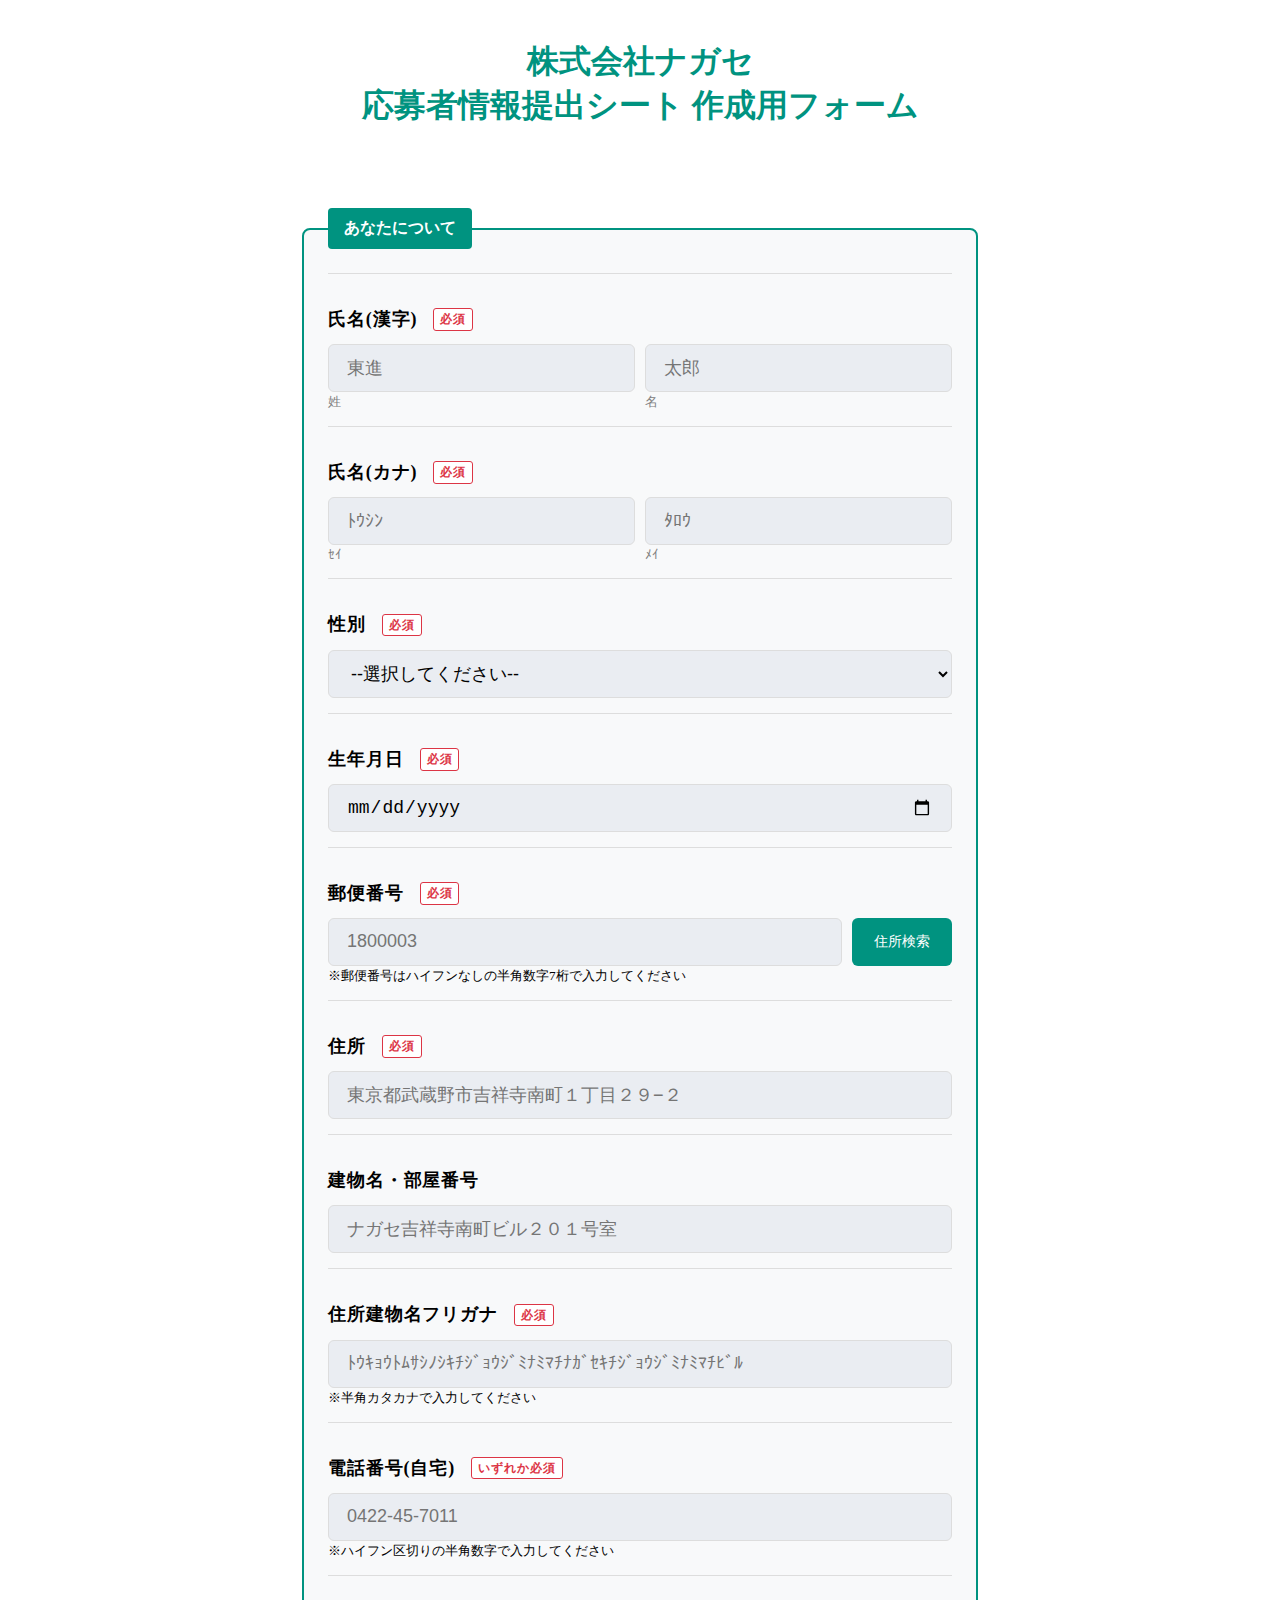
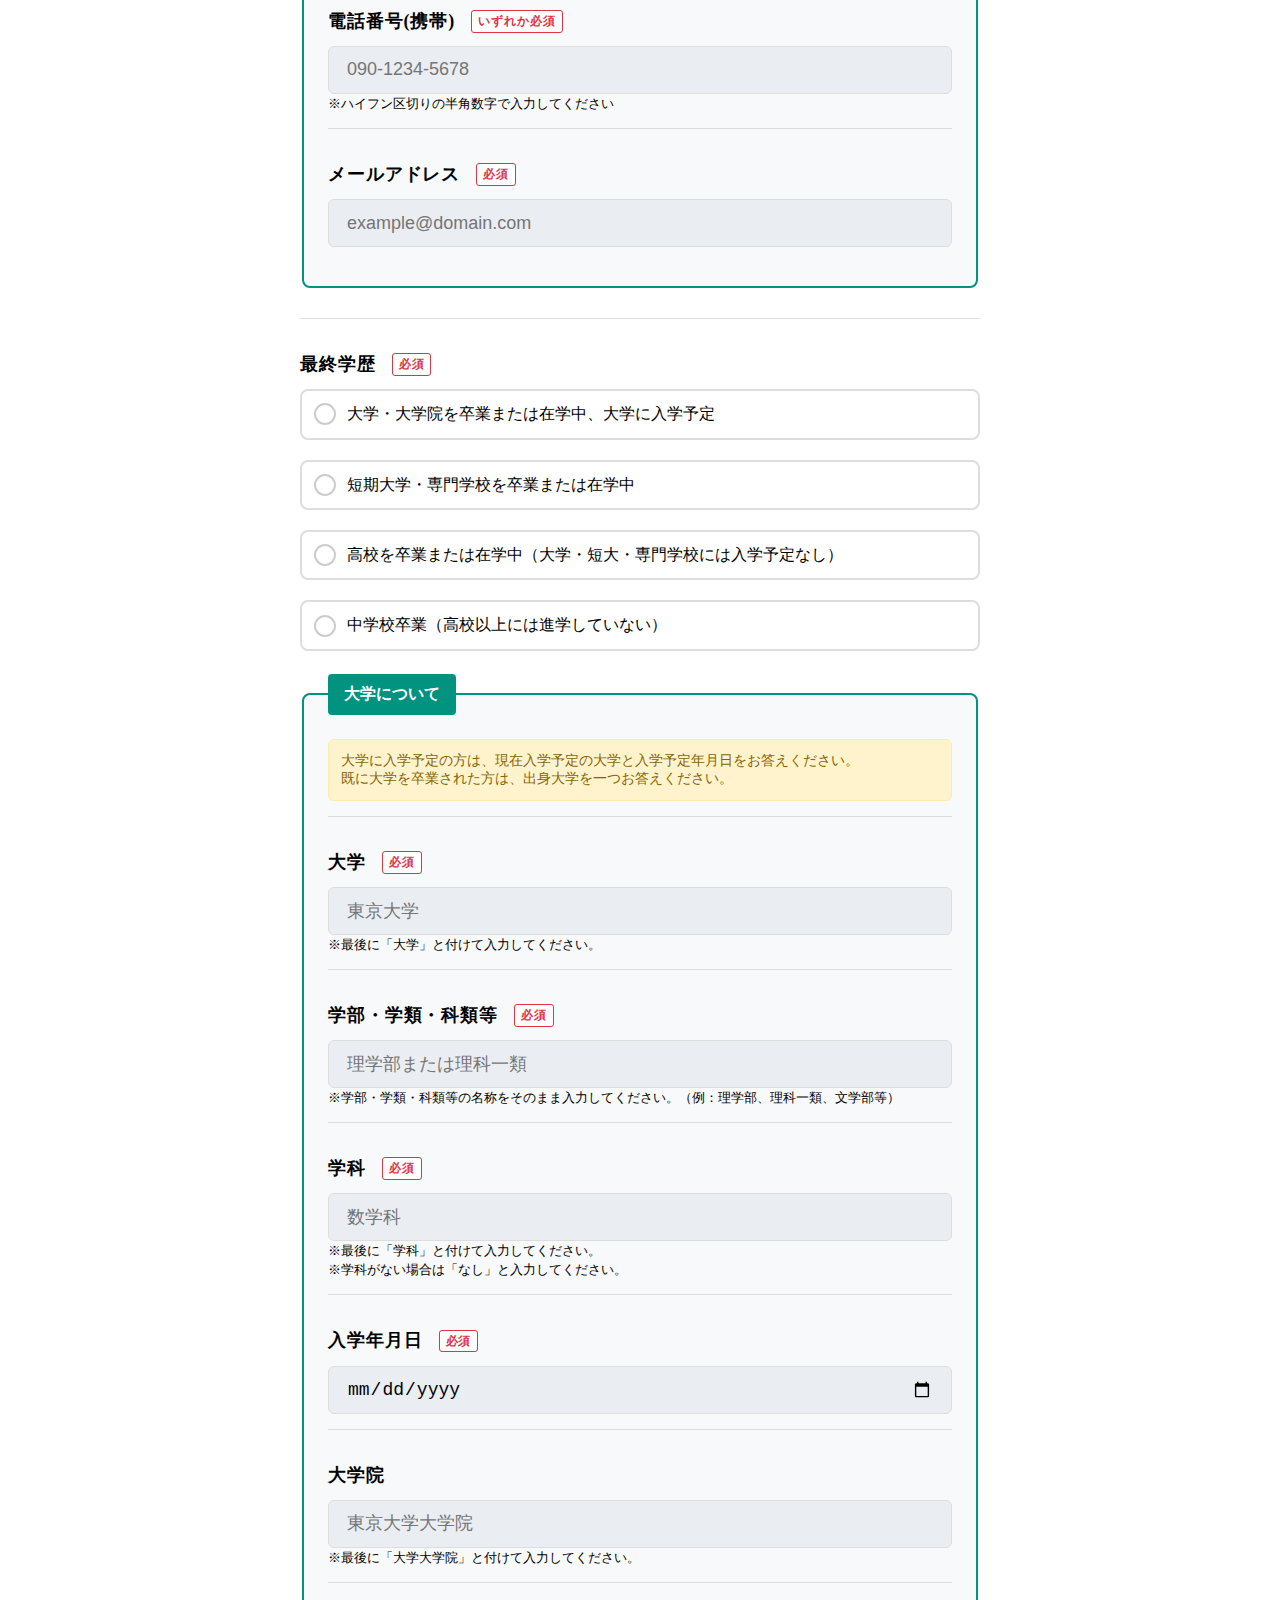
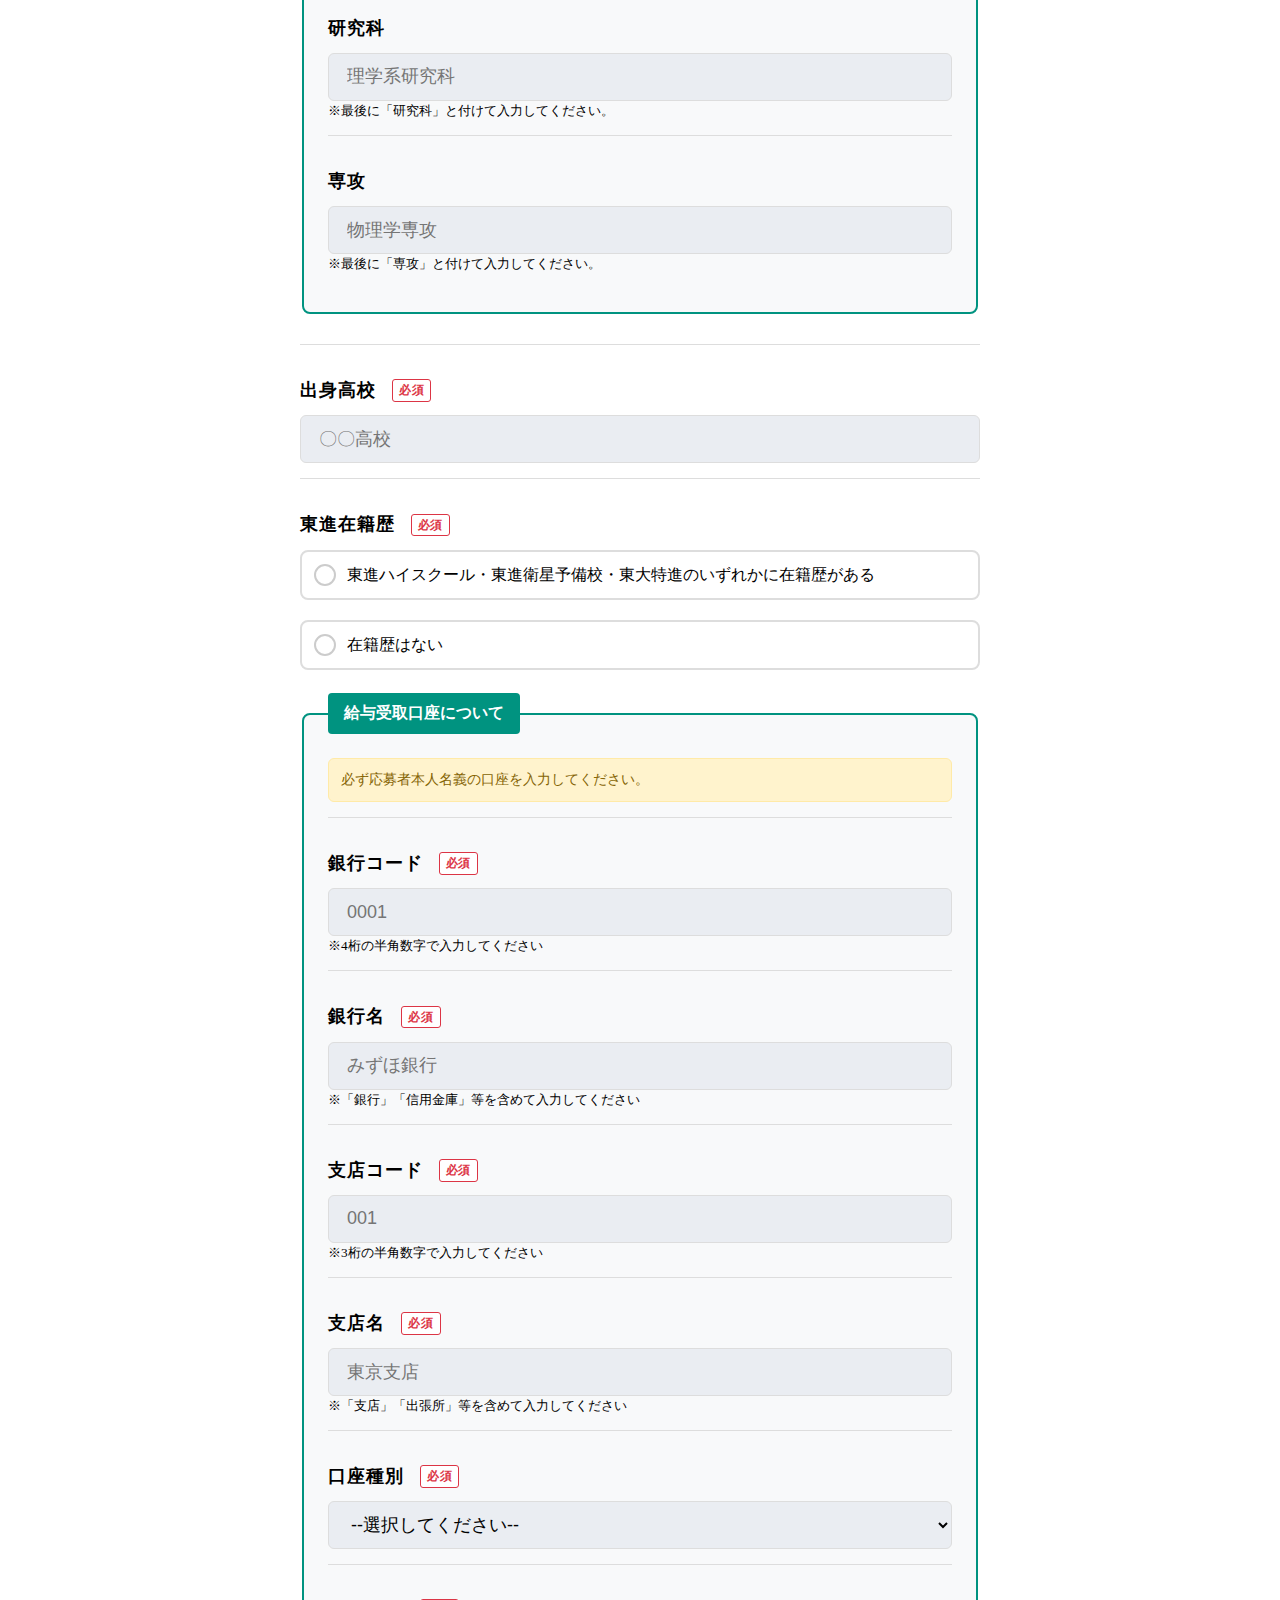
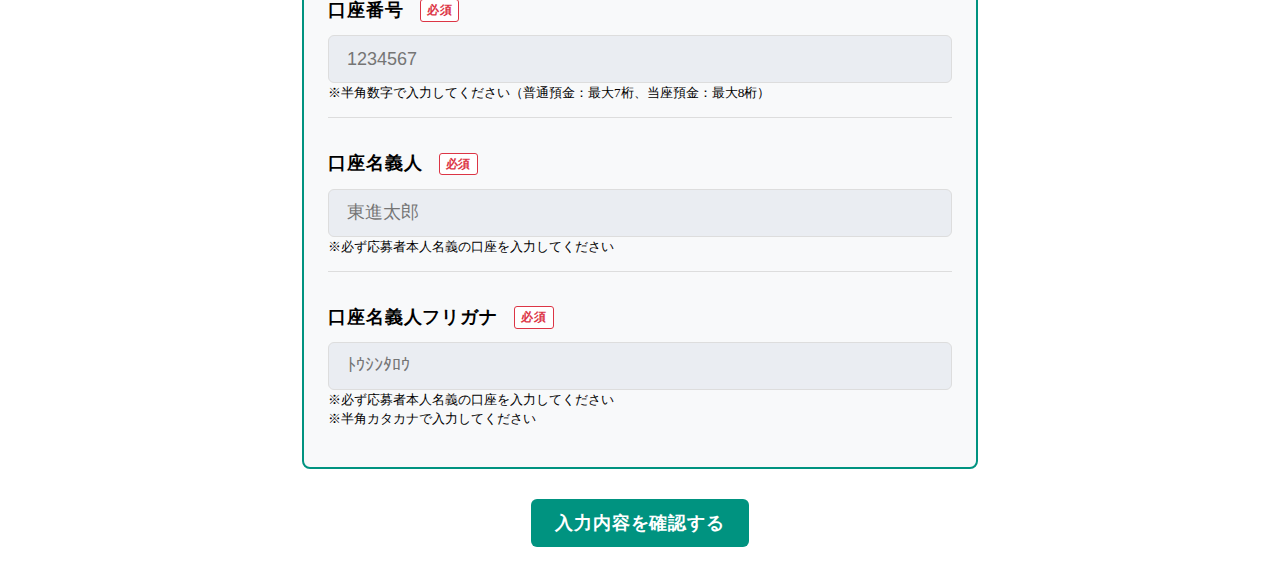
<file: oop.html>
<!DOCTYPE html>
<html lang="ja">
  <head>
    <meta charset="UTF-8" />
    <meta name="viewport" content="width=device-width, initial-scale=1" />
    <title>株式会社ナガセ 応募者情報提出シート 作成用フォーム</title>

    <!-- 外部CDN依存関係を削除しました（オフライン対応） -->

    <!-- ブラウザー検出とJavaScript制限チェック -->
    <script>
      // ブラウザー検出とJavaScript制限チェック
      function checkBrowserCompatibility() {
        const warnings = [];

        // User-Agent文字列を取得
        const userAgent = navigator.userAgent;

        // Internet Explorer の検出
        if (userAgent.indexOf("MSIE") !== -1 || userAgent.indexOf("Trident") !== -1) {
          warnings.push("Internet Explorerは非対応です。Google Chromeなどの最新のブラウザーをご利用ください。");
        }

        // 古いEdge の検出（Chromiumベース以前）
        if (userAgent.indexOf("Edge/") !== -1 && userAgent.indexOf("Edg/") === -1) {
          warnings.push("古いバージョンのMicrosoft Edgeは非対応です。最新版のGoogle Chromeをご利用ください。");
        }

        // 古いFirefox の検出（バージョン60未満）
        const firefoxMatch = userAgent.match(/Firefox\/(\d+)/);
        if (firefoxMatch && parseInt(firefoxMatch[1]) < 60) {
          warnings.push("古いバージョンのFirefoxは非対応です。最新版のGoogle Chromeをご利用ください。");
        }

        // 古いSafari の検出（バージョン12未満）
        const safariMatch = userAgent.match(/Version\/(\d+)/);
        if (safariMatch && parseInt(safariMatch[1]) < 12) {
          warnings.push("古いバージョンのSafariは非対応です。最新版のGoogle Chromeをご利用ください。");
        }

        // JavaScriptが無効になっている場合の検出
        if (typeof window === "undefined" || typeof document === "undefined") {
          warnings.push("JavaScriptが無効になっています。ブラウザーの設定でJavaScriptを有効にしてください。");
        }

        // モダンなJavaScript機能のサポートチェック
        if (typeof Promise === "undefined") {
          warnings.push(
            "お使いのブラウザーはモダンなJavaScript機能をサポートしていません。Google Chromeなどの最新のブラウザーをご利用ください。"
          );
        }

        if (typeof fetch === "undefined") {
          warnings.push(
            "お使いのブラウザーはネットワーク機能をサポートしていません。Google Chromeなどの最新のブラウザーをご利用ください。"
          );
        }

        return warnings;
      }

      // ページ読み込み時にブラウザー互換性をチェック
      window.addEventListener("load", function () {
        const warnings = checkBrowserCompatibility();

        if (warnings.length > 0) {
          // 警告メッセージを表示
          const warningDiv = document.getElementById("browser-warning");
          if (warningDiv) {
            let warningHTML = '<div class="browser-warning-content">';
            warningHTML += "<h3>⚠️ ブラウザー互換性の問題</h3>";
            warningHTML +=
              "<p>お使いのブラウザーまたは設定により、このフォームが正常に動作しない可能性があります：</p>";
            warningHTML += "<ul>";
            warnings.forEach((warning) => {
              warningHTML += `<li>${warning}</li>`;
            });
            warningHTML += "</ul>";
            warningHTML += '<div class="browser-warning-actions">';
            warningHTML += "<p><strong>推奨ブラウザー：</strong></p>";
            warningHTML += "<ul>";
            warningHTML += "<li>Google Chrome（最新版）</li>";
            warningHTML += "<li>Microsoft Edge（最新版）</li>";
            warningHTML += "</ul>";
            warningHTML +=
              '<button type="button" onclick="hideBrowserWarning()" class="warning-close-btn">この警告を閉じる</button>';
            warningHTML += "</div>";
            warningHTML += "</div>";

            warningDiv.innerHTML = warningHTML;
            warningDiv.style.display = "block";
          }
        }
      });

      // 警告を閉じる関数
      function hideBrowserWarning() {
        const warningDiv = document.getElementById("browser-warning");
        if (warningDiv) {
          warningDiv.style.display = "none";
        }
      }
    </script>

    <!-- 統合されたCSS -->
    <style>
      /* メインフォームコンテナ */
      .Form {
        margin-top: 80px;
        margin-left: auto;
        margin-right: auto;
        max-width: 720px;
        padding: 0 20px;
        box-sizing: border-box;
      }

      /* ヘッダー */
      .Form-Header {
        text-align: center;
        margin-bottom: 20px;
        margin-top: 40px;
        color: #009380;
      }

      /* 各フォームアイテム */
      .Form-Item {
        border-top: 1px solid #ddd;
        padding-top: 15px;
        padding-bottom: 15px;
        width: 100%;
        display: flex;
        margin-bottom: 0;
        flex-wrap: wrap;
        flex-direction: column;
      }

      /* ラベル関連 */
      .Form-Item-Label {
        display: flex;
        align-items: center;
        flex: none;
        letter-spacing: 0.05em;
        font-weight: bold;
        font-size: 18px;
        margin-bottom: 12px;
        flex-wrap: wrap;
        gap: 8px;
        line-height: 1.4;
      }

      /* 入力欄 */
      .Form-Item-Input {
        border: 1px solid #ddd;
        align-items: center;
        border-radius: 6px;
        padding-left: 1em;
        padding-right: 1em;
        height: 48px;
        width: 100%;
        background: #eaedf2;
        font-size: 18px;
        transition: border-color 0.3s ease, box-shadow 0.3s ease;
        box-sizing: border-box;
      }

      /* エラーのスタイリング */
      .Form-Item-Input.error {
        border-color: #dc3545;
        background-color: #f8d7da;
        box-shadow: 0 0 0 3px rgba(220, 53, 69, 0.1);
      }

      /* ラジオボタンとチェックボックスのコンテナ */
      .radio-container > div,
      .checkbox-container > div {
        margin-bottom: 8px;
      }

      /* ラジオボタンとチェックボックス本体を非表示 */
      input[type="radio"],
      input[type="checkbox"] {
        position: absolute;
        opacity: 0;
        cursor: pointer;
        height: 0;
        width: 0;
      }

      /* ラベルをボタン風にスタイリング */
      input[type="radio"] + label,
      input[type="checkbox"] + label {
        display: flex;
        align-items: center;
        padding: 12px 16px;
        border: 2px solid #ddd;
        border-radius: 8px;
        background-color: #fff;
        cursor: pointer;
        transition: all 0.3s ease;
        font-size: 16px;
        line-height: 1.4;
        position: relative;
        margin: 0;
        min-height: 20px;
      }

      /* ホバー時のスタイル */
      input[type="radio"] + label:hover,
      input[type="checkbox"] + label:hover {
        border-color: #009380;
        background-color: #f8fffe;
      }

      /* 選択時のスタイル */
      input[type="radio"]:checked + label,
      input[type="checkbox"]:checked + label {
        background-color: #009380;
        border-color: #009380;
        color: #fff;
        font-weight: bold;
      }

      /* カスタムインジケーターのベース */
      input[type="radio"] + label::before,
      input[type="checkbox"] + label::before {
        content: "";
        position: absolute;
        left: 12px;
        width: 18px;
        height: 18px;
        border: 2px solid #ccc;
        background-color: #fff;
        transition: all 0.3s ease;
      }

      /* ラジオボタンのインジケーター（丸） */
      input[type="radio"] + label::before {
        border-radius: 50%;
      }

      /* チェックボックスのインジケーター（四角） */
      input[type="checkbox"] + label::before {
        border-radius: 4px;
      }

      /* 選択時のインジケーター */
      input[type="radio"]:checked + label::before,
      input[type="checkbox"]:checked + label::before {
        border-color: #fff;
        background-color: #fff;
      }

      /* ラジオボタン選択時の内側の点 */
      input[type="radio"]:checked + label::after {
        content: "";
        position: absolute;
        left: 16.9px;
        top: 50%;
        transform: translateY(-50%);
        width: 12px;
        height: 12px;
        border-radius: 50%;
        background-color: #009380;
      }

      /* チェックボックス選択時のチェックマーク */
      input[type="checkbox"]:checked + label::after {
        content: "✓";
        position: absolute;
        left: 16px;
        top: 50%;
        transform: translateY(-50%);
        color: #009380;
        font-weight: bold;
        font-size: 22px;
      }

      /* ラベルテキストの左マージン調整 */
      input[type="radio"] + label,
      input[type="checkbox"] + label {
        padding-left: 45px;
      }

      /* エラー時のスタイル */
      input[type="radio"].error + label,
      input[type="checkbox"].error + label {
        border-color: #dc3545;
        background-color: #f8d7da;
        color: #721c24;
      }

      /* エラー時かつ選択時のスタイル */
      input[type="radio"]:checked.error + label,
      input[type="checkbox"]:checked.error + label {
        background-color: #dc3545;
        border-color: #dc3545;
        color: #fff;
      }

      .error-message {
        color: #dc3545;
        font-size: 12px;
        margin-top: 5px;
        display: none;
      }

      /* 必須ラベル */
      .required-label {
        color: #dc3545;
        font-size: 12px;
        font-weight: bold;
        background-color: #fff;
        border: 1px solid #dc3545;
        border-radius: 3px;
        padding: 2px 6px;
        margin-left: 8px;
      }

      /* ボタン */
      .submit-button {
        border-radius: 6px;
        margin: 20px auto;
        padding: 12px 24px;
        display: block;
        letter-spacing: 0.05em;
        background: #009380;
        color: #fff;
        font-weight: bold;
        font-size: 18px;
        border: none;
        cursor: pointer;
        transition: all 0.3s ease;
      }

      .submit-button:hover {
        background-color: #006b5a;
        transform: translateY(-2px);
      }

      .back-button {
        background-color: #6c757d;
      }

      .back-button:hover {
        background-color: #5a6268;
        transform: translateY(-2px);
      }

      /* バリデーションエラー表示セクション */
      .validation-errors {
        background-color: #f8d7da;
        border: 1px solid #f5c6cb;
        border-radius: 6px;
        padding: 16px;
        margin: 20px 0;
        color: #721c24;
        display: none;
      }

      fieldset {
        border: 2px solid #009380;
        border-radius: 8px;
        padding: 24px;
        margin-bottom: 30px;
        background-color: #f8f9fa;
      }

      legend {
        background-color: #009380;
        color: white;
        padding: 10px 16px;
        border-radius: 4px;
        font-weight: bold;
      }

      .Form-Item-Input-Wrapper {
        flex: 1;
        width: 100%;
      }

      .name-input-wrapper {
        display: flex;
        gap: 10px;
        flex-wrap: wrap;
      }

      .name-input-field {
        flex: 1 1 calc(50% - 5px);
        min-width: 140px;
      }

      /* 注意書きボックス */
      .info-box {
        background-color: #fff3cd;
        border: 1px solid #ffeaa7;
        border-radius: 6px;
        padding: 12px;
        margin-bottom: 15px;
        font-size: 14px;
        color: #856404;
      }

      /* 郵便番号検索ボタン */
      .postal-search-container {
        display: flex;
        gap: 10px;
        flex-wrap: wrap;
        align-items: flex-start;
      }

      .postal-input-container {
        flex: 1;
        min-width: 200px;
      }

      .search-address-btn {
        padding: 12px 16px;
        font-size: 14px;
        white-space: nowrap;
        min-width: 100px;
        height: 48px;
        border: none;
        border-radius: 6px;
        background-color: #009380;
        color: white;
        cursor: pointer;
      }

      /* ラジオボタンとチェックボックスのコンテナ */
      .radio-container {
        display: flex;
        flex-direction: column;
        gap: 12px;
      }

      .checkbox-container {
        display: flex;
        flex-direction: column;
        gap: 8px;
      }

      /* 確認画面 */
      .confirmation-header {
        text-align: center;
        color: #333;
        border-bottom: 2px solid #ccc;
        padding-bottom: 10px;
      }

      .confirmation-content {
        background: #f8f9fa;
        padding: 20px;
        border-radius: 8px;
        margin: 20px 0;
      }

      .confirmation-table {
        width: 100%;
        border-collapse: collapse;
      }

      .confirmation-table tr {
        border-bottom: 1px solid #ddd;
      }

      .confirmation-table td:first-child {
        padding: 8px;
        font-weight: bold;
        background: #f1f1f1;
        width: 30%;
      }

      .confirmation-table td:last-child {
        padding: 8px;
      }

      /* 通知ボックス */
      .notification-box {
        border-radius: 6px;
        padding: 15px;
        margin: 20px 0;
        text-align: center;
      }

      .notification-success {
        background-color: #d4edda;
        border: 1px solid #c3e6cb;
        color: #155724;
      }

      .notification-info {
        background-color: #d1ecf1;
        border: 1px solid #bee5eb;
        color: #0c5460;
      }

      .notification-error {
        background-color: #f8d7da;
        border: 1px solid #f5c6cb;
        color: #721c24;
      }

      .notification-title {
        font-weight: bold;
        margin-bottom: 5px;
      }

      .notification-filename {
        font-size: 14px;
        margin-bottom: 5px;
      }

      .notification-details {
        font-size: 12px;
        color: #666;
        line-height: 1.4;
      }

      /* ボタンコンテナ */
      .button-container {
        text-align: center;
        margin-top: 20px;
      }

      /* ブラウザー警告メッセージ */
      .browser-warning {
        position: fixed;
        top: 0;
        left: 0;
        right: 0;
        background-color: #fff3cd;
        border: 2px solid #ffc107;
        border-top: none;
        z-index: 10000;
        display: none;
        max-height: 80vh;
        overflow-y: auto;
      }

      .browser-warning-content {
        padding: 20px;
        max-width: 800px;
        margin: 0 auto;
      }

      .browser-warning-content h3 {
        color: #856404;
        margin-top: 0;
        margin-bottom: 15px;
        font-size: 18px;
      }

      .browser-warning-content p {
        color: #856404;
        margin-bottom: 10px;
        line-height: 1.5;
      }

      .browser-warning-content ul {
        color: #856404;
        margin-bottom: 15px;
        padding-left: 20px;
      }

      .browser-warning-content li {
        margin-bottom: 5px;
        line-height: 1.4;
      }

      .browser-warning-actions {
        background-color: #fff;
        border: 1px solid #ffc107;
        border-radius: 6px;
        padding: 15px;
        margin-top: 15px;
      }

      .browser-warning-actions p {
        margin-bottom: 8px;
      }

      .browser-warning-actions ul {
        margin-bottom: 15px;
      }

      .warning-close-btn {
        background-color: #6c757d;
        color: white;
        border: none;
        padding: 10px 20px;
        border-radius: 4px;
        cursor: pointer;
        font-size: 14px;
        transition: background-color 0.3s ease;
      }

      .warning-close-btn:hover {
        background-color: #5a6268;
      }

      @media screen and (max-width: 480px) {
        .Form {
          margin-top: 40px;
          padding: 0 10px;
        }
        .Form-Item {
          padding: 16px;
        }
        .Form-Item-Label {
          font-size: 16px;
        }
        .Form-Item-Input {
          height: 44px;
          font-size: 16px;
        }
        .name-input-wrapper {
          flex-direction: column;
        }
        .name-input-field {
          flex: 1 1 100%;
          min-width: 100%;
        }
      }
    </style>
  </head>
  <body>
    <!-- ブラウザー警告メッセージ -->
    <div id="browser-warning" class="browser-warning"></div>

    <form id="MainForm" name="MainForm">
      <!-- ヘッダー -->
      <div class="Form-Header">
        <h1>株式会社ナガセ <br />応募者情報提出シート 作成用フォーム</h1>
      </div>

      <!-- JavaScriptが無効な場合のフォールバックメッセージ -->
      <noscript>
        <div
          style="
            background-color: #f8d7da;
            border: 1px solid #f5c6cb;
            border-radius: 6px;
            padding: 20px;
            margin: 20px;
            color: #721c24;
            text-align: center;
          "
        >
          <h3>⚠️ JavaScriptが無効になっています</h3>
          <p>このフォームは正常に動作するためにJavaScriptが必要です。</p>
          <p>ブラウザーの設定でJavaScriptを有効にしてください。</p>
          <p><strong>推奨ブラウザー：</strong></p>
          <ul style="list-style: none; padding: 0">
            <li>Google Chrome（最新版）</li>
            <li>Microsoft Edge（最新版）</li>
            <li>Firefox（最新版）</li>
            <li>Safari（最新版）</li>
          </ul>
        </div>
      </noscript>

      <!-- フォーム -->
      <div class="Form">
        <!-- あなたについて -->
        <fieldset>
          <legend>あなたについて</legend>

          <!-- 氏名(漢字) -->
          <div class="Form-Item">
            <p class="Form-Item-Label">氏名(漢字)<span class="required-label">必須</span></p>
            <div class="Form-Item-Input-Wrapper name-input-wrapper">
              <div class="name-input-field">
                <input type="text" id="name_1" name="name_1" class="Form-Item-Input" placeholder="東進" required />
                <small style="color: gray">姓</small>
                <div class="error-message" id="name_1_error"></div>
              </div>
              <div class="name-input-field">
                <input type="text" id="name_2" name="name_2" class="Form-Item-Input" placeholder="太郎" required />
                <small style="color: gray">名</small>
                <div class="error-message" id="name_2_error"></div>
              </div>
            </div>
          </div>

          <!-- 氏名(カナ) -->
          <div class="Form-Item">
            <p class="Form-Item-Label">氏名(カナ)<span class="required-label">必須</span></p>
            <div class="Form-Item-Input-Wrapper name-input-wrapper">
              <div class="name-input-field">
                <input
                  type="text"
                  id="name_1_kana"
                  name="name_1_kana"
                  class="Form-Item-Input"
                  placeholder="ﾄｳｼﾝ"
                  required
                />
                <small style="color: gray">ｾｲ</small>
                <div class="error-message" id="name_1_kana_error"></div>
              </div>
              <div class="name-input-field">
                <input
                  type="text"
                  id="name_2_kana"
                  name="name_2_kana"
                  class="Form-Item-Input"
                  placeholder="ﾀﾛｳ"
                  required
                />
                <small style="color: gray">ﾒｲ</small>
                <div class="error-message" id="name_2_kana_error"></div>
              </div>
            </div>
          </div>

          <!-- 性別 -->
          <div class="Form-Item">
            <p class="Form-Item-Label">性別<span class="required-label">必須</span></p>
            <div class="Form-Item-Input-Wrapper">
              <select id="id_sex" name="id_sex" class="Form-Item-Input" required>
                <option value="">--選択してください--</option>
                <option value="1">男性</option>
                <option value="2">女性</option>
              </select>
              <div class="error-message" id="id_sex_error"></div>
            </div>
          </div>

          <!-- 生年月日 -->
          <div class="Form-Item">
            <p class="Form-Item-Label">生年月日<span class="required-label">必須</span></p>
            <div class="Form-Item-Input-Wrapper">
              <input type="date" id="birthday" name="birthday" class="Form-Item-Input" required />
              <div class="error-message" id="birthday_error"></div>
            </div>
          </div>

          <!-- 郵便番号 -->
          <div class="Form-Item">
            <p class="Form-Item-Label">郵便番号<span class="required-label">必須</span></p>
            <div class="Form-Item-Input-Wrapper">
              <div class="postal-search-container">
                <div class="postal-input-container">
                  <input
                    type="text"
                    id="address_num"
                    name="address_num"
                    class="Form-Item-Input"
                    placeholder="1800003"
                    maxlength="7"
                    required
                  />
                </div>
                <button type="button" id="search_address_btn" class="search-address-btn">住所検索</button>
              </div>
              <small>※郵便番号はハイフンなしの半角数字7桁で入力してください</small>
              <div class="error-message" id="address_num_error"></div>
            </div>
          </div>

          <!-- 住所 -->
          <div class="Form-Item">
            <p class="Form-Item-Label">住所<span class="required-label">必須</span></p>
            <div class="Form-Item-Input-Wrapper">
              <input
                type="text"
                id="address_str"
                name="address_str"
                class="Form-Item-Input"
                placeholder="東京都武蔵野市吉祥寺南町１丁目２９−２"
                required
              />
              <div class="error-message" id="address_str_error"></div>
            </div>
          </div>

          <!-- 建物名・部屋番号 -->
          <div class="Form-Item">
            <p class="Form-Item-Label">建物名・部屋番号</p>
            <div class="Form-Item-Input-Wrapper">
              <input
                type="text"
                id="address_str_building"
                name="address_str_building"
                class="Form-Item-Input"
                placeholder="ナガセ吉祥寺南町ビル２０１号室"
              />
            </div>
          </div>

          <!-- 住所建物名フリガナ -->
          <div class="Form-Item">
            <p class="Form-Item-Label">住所建物名フリガナ<span class="required-label">必須</span></p>
            <div class="Form-Item-Input-Wrapper">
              <input
                type="text"
                id="address_str_kana"
                name="address_str_kana"
                class="Form-Item-Input"
                placeholder="ﾄｳｷｮｳﾄﾑｻｼﾉｼｷﾁｼﾞｮｳｼﾞﾐﾅﾐﾏﾁﾅｶﾞｾｷﾁｼﾞｮｳｼﾞﾐﾅﾐﾏﾁﾋﾞﾙ"
                required
              />
              <small>※半角カタカナで入力してください</small>
              <div class="error-message" id="address_str_kana_error"></div>
            </div>
          </div>

          <!-- 電話番号(自宅) -->
          <div class="Form-Item">
            <p class="Form-Item-Label">電話番号(自宅)<span class="required-label">いずれか必須</span></p>
            <div class="Form-Item-Input-Wrapper">
              <input type="text" id="tel_home" name="tel_home" class="Form-Item-Input" placeholder="0422-45-7011" />
              <small>※ハイフン区切りの半角数字で入力してください</small>
              <div class="error-message" id="tel_home_error"></div>
            </div>
          </div>

          <!-- 電話番号(携帯) -->
          <div class="Form-Item">
            <p class="Form-Item-Label">電話番号(携帯)<span class="required-label">いずれか必須</span></p>
            <div class="Form-Item-Input-Wrapper">
              <input
                type="text"
                id="tel_mobile"
                name="tel_mobile"
                class="Form-Item-Input"
                placeholder="090-1234-5678"
              />
              <small>※ハイフン区切りの半角数字で入力してください</small>
              <div class="error-message" id="tel_mobile_error"></div>
            </div>
          </div>

          <!-- メールアドレス -->
          <div class="Form-Item">
            <p class="Form-Item-Label">メールアドレス<span class="required-label">必須</span></p>
            <div class="Form-Item-Input-Wrapper">
              <input
                type="email"
                id="email_address"
                name="email_address"
                class="Form-Item-Input"
                placeholder="example@domain.com"
                required
              />
              <div class="error-message" id="email_address_error"></div>
            </div>
          </div>
        </fieldset>

        <!-- 学歴について -->
        <div class="Form-Item">
          <p class="Form-Item-Label">最終学歴<span class="required-label">必須</span></p>
          <div class="Form-Item-Input-Wrapper">
            <div class="radio-container">
              <div>
                <input type="radio" id="education_level_1" name="education_level" value="1" required />
                <label for="education_level_1">大学・大学院を卒業または在学中、大学に入学予定</label>
              </div>
              <div>
                <input type="radio" id="education_level_2" name="education_level" value="2" required />
                <label for="education_level_2">短期大学・専門学校を卒業または在学中</label>
              </div>
              <div>
                <input type="radio" id="education_level_3" name="education_level" value="3" required />
                <label for="education_level_3">高校を卒業または在学中（大学・短大・専門学校には入学予定なし）</label>
              </div>
              <div>
                <input type="radio" id="education_level_4" name="education_level" value="4" required />
                <label for="education_level_4">中学校卒業（高校以上には進学していない）</label>
              </div>
            </div>
            <div class="error-message" id="education_level_error"></div>
          </div>
        </div>

        <!-- 大学について -->
        <fieldset>
          <legend>大学について</legend>
          <div class="info-box">
            大学に入学予定の方は、現在入学予定の大学と入学予定年月日をお答えください。<br />
            既に大学を卒業された方は、出身大学を一つお答えください。<br />
          </div>

          <!-- 大学名 -->
          <div class="Form-Item">
            <p class="Form-Item-Label">大学<span class="required-label">必須</span></p>
            <div class="Form-Item-Input-Wrapper">
              <input type="text" id="daigaku" name="daigaku" class="Form-Item-Input" placeholder="東京大学" required />
              <small>※最後に「大学」と付けて入力してください。</small>
              <div class="error-message" id="daigaku_error"></div>
            </div>
          </div>

          <!-- 学部 -->
          <div class="Form-Item">
            <p class="Form-Item-Label">学部・学類・科類等<span class="required-label">必須</span></p>
            <div class="Form-Item-Input-Wrapper">
              <input
                type="text"
                id="gakubu"
                name="gakubu"
                class="Form-Item-Input"
                placeholder="理学部または理科一類"
                required
              />
              <small>※学部・学類・科類等の名称をそのまま入力してください。（例：理学部、理科一類、文学部等）</small>
              <div class="error-message" id="gakubu_error"></div>
            </div>
          </div>

          <!-- 学科 -->
          <div class="Form-Item">
            <p class="Form-Item-Label">学科<span class="required-label">必須</span></p>
            <div class="Form-Item-Input-Wrapper">
              <input type="text" id="gakka" name="gakka" class="Form-Item-Input" placeholder="数学科" required />
              <small
                >※最後に「学科」と付けて入力してください。<br />※学科がない場合は「なし」と入力してください。</small
              >
              <div class="error-message" id="gakka_error"></div>
            </div>
          </div>

          <!-- 大学入学年月日 -->
          <div class="Form-Item">
            <p class="Form-Item-Label">入学年月日<span class="required-label">必須</span></p>
            <div class="Form-Item-Input-Wrapper">
              <input type="date" id="daigaku_nyugaku_bi" name="daigaku_nyugaku_bi" class="Form-Item-Input" required />
              <div class="error-message" id="daigaku_nyugaku_bi_error"></div>
            </div>
          </div>

          <!-- 大学院名 -->
          <div class="Form-Item">
            <p class="Form-Item-Label">大学院</p>
            <div class="Form-Item-Input-Wrapper">
              <input type="text" id="daigakuin" name="daigakuin" class="Form-Item-Input" placeholder="東京大学大学院" />
              <small>※最後に「大学大学院」と付けて入力してください。</small>
            </div>
          </div>

          <!-- 研究科 -->
          <div class="Form-Item">
            <p class="Form-Item-Label">研究科</p>
            <div class="Form-Item-Input-Wrapper">
              <input type="text" id="kenkyuka" name="kenkyuka" class="Form-Item-Input" placeholder="理学系研究科" />
              <small>※最後に「研究科」と付けて入力してください。</small>
            </div>
          </div>

          <!-- 専攻 -->
          <div class="Form-Item">
            <p class="Form-Item-Label">専攻</p>
            <div class="Form-Item-Input-Wrapper">
              <input type="text" id="senkou" name="senkou" class="Form-Item-Input" placeholder="物理学専攻" />
              <small>※最後に「専攻」と付けて入力してください。</small>
            </div>
          </div>
        </fieldset>

        <!-- 出身高校 -->
        <div class="Form-Item">
          <p class="Form-Item-Label">出身高校<span class="required-label">必須</span></p>
          <div class="Form-Item-Input-Wrapper">
            <input
              type="text"
              id="koukou_name"
              name="koukou_name"
              class="Form-Item-Input"
              placeholder="〇〇高校"
              required
            />
            <div class="error-message" id="koukou_name_error"></div>
          </div>
        </div>

        <!-- 東進在籍歴 -->
        <div class="Form-Item">
          <p class="Form-Item-Label">東進在籍歴<span class="required-label">必須</span></p>
          <div class="Form-Item-Input-Wrapper">
            <div class="radio-container">
              <div>
                <input type="radio" id="toshin_zaisekireki_1" name="toshin_zaisekireki" value="1" required />
                <label for="toshin_zaisekireki_1"
                  >東進ハイスクール・東進衛星予備校・東大特進のいずれかに在籍歴がある</label
                >
              </div>
              <div>
                <input type="radio" id="toshin_zaisekireki_2" name="toshin_zaisekireki" value="2" required />
                <label for="toshin_zaisekireki_2">在籍歴はない</label>
              </div>
            </div>
            <div class="error-message" id="toshin_zaisekireki_error"></div>
          </div>
        </div>

        <!-- 給与受取口座について -->
        <fieldset>
          <legend>給与受取口座について</legend>
          <div class="info-box">必ず応募者本人名義の口座を入力してください。</div>
          <!-- 銀行コード -->
          <div class="Form-Item">
            <p class="Form-Item-Label">銀行コード<span class="required-label">必須</span></p>
            <div class="Form-Item-Input-Wrapper">
              <input
                type="text"
                id="bank_code"
                name="bank_code"
                class="Form-Item-Input"
                maxlength="4"
                placeholder="0001"
                required
              />
              <small>※4桁の半角数字で入力してください</small>
              <div class="error-message" id="bank_code_error"></div>
            </div>
          </div>

          <!-- 銀行名 -->
          <div class="Form-Item">
            <p class="Form-Item-Label">銀行名<span class="required-label">必須</span></p>
            <div class="Form-Item-Input-Wrapper">
              <input
                type="text"
                id="bank_name"
                name="bank_name"
                class="Form-Item-Input"
                placeholder="みずほ銀行"
                required
              />
              <small>※「銀行」「信用金庫」等を含めて入力してください</small>
              <div class="error-message" id="bank_name_error"></div>
            </div>
          </div>

          <!-- 支店コード -->
          <div class="Form-Item">
            <p class="Form-Item-Label">支店コード<span class="required-label">必須</span></p>
            <div class="Form-Item-Input-Wrapper">
              <input
                type="text"
                id="branch_code"
                name="branch_code"
                class="Form-Item-Input"
                maxlength="3"
                placeholder="001"
                required
              />
              <small>※3桁の半角数字で入力してください</small>
              <div class="error-message" id="branch_code_error"></div>
            </div>
          </div>

          <!-- 支店名 -->
          <div class="Form-Item">
            <p class="Form-Item-Label">支店名<span class="required-label">必須</span></p>
            <div class="Form-Item-Input-Wrapper">
              <input
                type="text"
                id="branch_name"
                name="branch_name"
                class="Form-Item-Input"
                placeholder="東京支店"
                required
              />
              <small>※「支店」「出張所」等を含めて入力してください</small>
              <div class="error-message" id="branch_name_error"></div>
            </div>
          </div>

          <!-- 口座種別 -->
          <div class="Form-Item">
            <p class="Form-Item-Label">口座種別<span class="required-label">必須</span></p>
            <div class="Form-Item-Input-Wrapper">
              <select id="account_type" name="account_type" class="Form-Item-Input" required>
                <option value="">--選択してください--</option>
                <option value="1">普通預金</option>
                <option value="2">当座預金</option>
              </select>
              <div class="error-message" id="account_type_error"></div>
            </div>
          </div>

          <!-- 口座番号 -->
          <div class="Form-Item">
            <p class="Form-Item-Label">口座番号<span class="required-label">必須</span></p>
            <div class="Form-Item-Input-Wrapper">
              <input
                type="text"
                id="account_number"
                name="account_number"
                class="Form-Item-Input"
                maxlength="8"
                placeholder="1234567"
                required
              />
              <small>※半角数字で入力してください（普通預金：最大7桁、当座預金：最大8桁）</small>
              <div class="error-message" id="account_number_error"></div>
            </div>
          </div>

          <!-- 口座名義人 -->
          <div class="Form-Item">
            <p class="Form-Item-Label">口座名義人<span class="required-label">必須</span></p>
            <div class="Form-Item-Input-Wrapper">
              <input
                type="text"
                id="account_holder"
                name="account_holder"
                class="Form-Item-Input"
                placeholder="東進太郎"
                required
              />
              <small>※必ず応募者本人名義の口座を入力してください</small>
              <div class="error-message" id="account_holder_error"></div>
            </div>
          </div>

          <!-- 口座名義人フリガナ -->
          <div class="Form-Item">
            <p class="Form-Item-Label">口座名義人フリガナ<span class="required-label">必須</span></p>
            <div class="Form-Item-Input-Wrapper">
              <input
                type="text"
                id="account_holder_kana"
                name="account_holder_kana"
                class="Form-Item-Input"
                placeholder="ﾄｳｼﾝﾀﾛｳ"
                required
              />
              <small>※必ず応募者本人名義の口座を入力してください<br />※半角カタカナで入力してください</small>
              <div class="error-message" id="account_holder_kana_error"></div>
            </div>
          </div>
        </fieldset>

        <!-- バリデーションエラー表示セクション -->
        <div id="validation-errors" class="validation-errors">
          <div class="validation-errors-header">
            <strong>⚠️ 入力内容に問題があります。修正してから再度確認ボタンを押してください。</strong>
          </div>
          <div id="validation-errors-list"></div>
        </div>

        <!-- 確認ボタン -->
        <button type="button" id="confirm-button" class="submit-button">入力内容を確認する</button>
      </div>

      <!-- 確認画面 -->
      <div id="confirmationScreen" style="display: none">
        <h2 class="confirmation-header">入力内容確認</h2>

        <div
          class="confirmation-content"
          style="background: #f8f9fa; padding: 20px; border-radius: 8px; margin: 20px 0"
        >
          <div id="confirmationData"></div>
        </div>

        <!-- ダウンロード通知 -->
        <div id="download-notification" class="notification-box notification-info" style="display: none">
          <div class="notification-title">🔄 ダウンロード処理実行</div>
          <div id="download-filename" class="notification-filename"></div>
          <div class="notification-details">
            csvファイルのダウンロード処理が実行されました。<br />
            ダウンロードの可否、ダウンロードしたファイルの保存先は、ブラウザの設定やデバイスの環境によって異なります。<br />
            ダウンロードが完了しない場合は、ブラウザのダウンロード設定をご確認ください。<br />
            <span style="color: red; font-weight: bold; font-size: 14px">
              ⚠️ ダウンロードしたファイルを開いたり編集したりせずに、そのまま採用担当者にお送りください。
            </span>
          </div>
        </div>

        <!-- ダウンロード失敗通知 -->
        <div id="download-error-notification" class="notification-box notification-error" style="display: none">
          <div class="notification-title">❌ ダウンロード処理エラー</div>
          <div id="download-error-message" class="notification-filename" style="margin-bottom: 10px"></div>
          <div class="notification-details">
            ダウンロード処理の実行に失敗しました。以下をご確認ください：<br />
            • ブラウザのダウンロード設定<br />
            • ダウンロード先フォルダの書き込み権限<br />
            • ブラウザの拡張機能やセキュリティ設定<br />
            • デバイスの空き容量<br />
          </div>
        </div>

        <div class="button-container">
          <button type="button" id="back-button" class="submit-button back-button" style="margin-right: 10px">
            戻る
          </button>
          <button type="button" id="csv-button" class="submit-button">CSVとして出力</button>
        </div>
      </div>
    </form>

    <script>
            // ===== オブジェクト指向バリデーションシステム =====

            /**
             * バリデーション結果を表すクラス
             */
            class ValidationResult {
              constructor(isValid, message = "") {
                this.isValid = isValid;
                this.message = message;
              }

              static success() {
                return new ValidationResult(true);
              }

              static error(message) {
                return new ValidationResult(false, message);
              }
            }

            /**
             * バリデーターの基底クラス
             */
            class Validator {
              constructor(errorMessage) {
                this.errorMessage = errorMessage;
              }

              /**
               * バリデーション実行（サブクラスでオーバーライド）
               * @param {string} value - 入力値
               * @returns {ValidationResult} - バリデーション結果
               */
              validate(value) {
                throw new Error("validate method must be implemented");
              }
            }

            /**
             * 必須バリデーター
             */
            class RequiredValidator extends Validator {
              constructor() {
                super("この項目は必須です。");
              }

              validate(value) {
                return value && value.trim() !== "" ? ValidationResult.success() : ValidationResult.error(this.errorMessage);
              }
            }

            /**
             * 正規表現バリデーター
             */
            class RegexValidator extends Validator {
              constructor(pattern, errorMessage) {
                super(errorMessage);
                this.pattern = pattern;
              }

              validate(value) {
                if (!value || value.trim() === "") {
                  return ValidationResult.success(); // 空の場合は必須チェックに任せる
                }

                return this.pattern.test(value.trim())
                  ? ValidationResult.success()
                  : ValidationResult.error(this.errorMessage);
              }
            }

            // ===== バリデーションパターン定数 =====
            const VALIDATION_PATTERNS = {
              KANA: {
                regex: /^[ｦ-ﾟ\s]+$/,
                message: "半角カタカナで入力してください。",
              },
              POSTAL_CODE: {
                regex: /^\d{7}$/,
                message: "郵便番号は半角数字7桁で入力してください。",
              },
              MOBILE_PHONE: {
                regex: /^0[789]0-\d{4}-\d{4}$/,
                message: "正しい携帯電話番号の形式で入力してください。（例：090-1234-5678）",
              },
              EMAIL: {
                regex: /^[^\s@]+@[^\s@]+\.[^\s@]+$/,
                message: "正しいメールアドレスの形式で入力してください。",
              },
              HOME_PHONE: {
                regex: /^0\d{1,3}-\d{1,4}-\d{4}$/,
                message: "正しい電話番号の形式で入力してください。（例：03-1234-5678）",
              },
              BANK_CODE: {
                regex: /^\d{4}$/,
                message: "銀行コードは4桁の半角数字で入力してください。",
              },
              BRANCH_CODE: {
                regex: /^\d{3}$/,
                message: "支店コードは3桁の半角数字で入力してください。",
              },
              ACCOUNT_NUMBER: {
                regex: /^\d{1,8}$/,
                message: "口座番号は1-8桁の半角数字で入力してください。",
              },
            };

            /**
             * チェックボックス必須バリデーター
             */
            class CheckboxRequiredValidator extends Validator {
              constructor(checkboxIds) {
                super("いずれかの選択肢を選択してください。");
                this.checkboxIds = checkboxIds;
              }

              validate(value) {
                // checkboxIdsのいずれかがチェックされているかチェック
                const hasChecked = this.checkboxIds.some((id) => {
                  const checkbox = document.getElementById(id);
                  return checkbox && checkbox.checked;
                });

                return hasChecked ? ValidationResult.success() : ValidationResult.error(this.errorMessage);
              }
            }

            /**
             * 口座名義人の一致バリデーター（漢字）
             */
            class AccountHolderMatchValidator extends Validator {
              constructor(name1Id, name2Id) {
                super("口座名義人は必ず応募者本人名義の口座を入力してください。");
                this.name1Id = name1Id;
                this.name2Id = name2Id;
              }

              validate(value) {
                if (!value || value.trim() === "") {
                  return ValidationResult.success(); // 空の場合は必須チェックに任せる
                }

                const name1Element = document.getElementById(this.name1Id);
                const name2Element = document.getElementById(this.name2Id);

                if (!name1Element || !name2Element) {
                  return ValidationResult.success();
                }

                // 全角・半角スペースを除去して比較
                const fullName = (name1Element.value.trim() + name2Element.value.trim()).replace(/[\s　]/g, "");
                const normalizedValue = value.trim().replace(/[\s　]/g, "");

                return normalizedValue === fullName ? ValidationResult.success() : ValidationResult.error(this.errorMessage);
              }
            }

            /**
             * 半角カタカナの小文字を大文字に変換する関数
             */
            function normalizeHalfWidthKana(str) {
              const kanaMap = {
                ｧ: "ｱ",
                ｨ: "ｲ",
                ｩ: "ｳ",
                ｪ: "ｴ",
                ｫ: "ｵ",
                ｬ: "ﾔ",
                ｭ: "ﾕ",
                ｮ: "ﾖ",
                ｯ: "ﾂ",
              };

              return str.replace(/[ｧｨｩｪｫｬｭｮｯ]/g, function (match) {
                return kanaMap[match] || match;
              });
            }

            /**
             * 口座名義人フリガナの一致バリデーター
             */
            class AccountHolderKanaMatchValidator extends Validator {
              constructor(name1KanaId, name2KanaId) {
                super("口座名義人フリガナは必ず応募者本人名義の口座を入力してください。");
                this.name1KanaId = name1KanaId;
                this.name2KanaId = name2KanaId;
              }

              validate(value) {
                if (!value || value.trim() === "") {
                  return ValidationResult.success(); // 空の場合は必須チェックに任せる
                }

                const name1KanaElement = document.getElementById(this.name1KanaId);
                const name2KanaElement = document.getElementById(this.name2KanaId);

                if (!name1KanaElement || !name2KanaElement) {
                  return ValidationResult.success();
                }

                // 全角・半角スペースを除去し、小文字を大文字に変換してから比較
                const fullNameKana = normalizeHalfWidthKana(
                  (name1KanaElement.value.trim() + name2KanaElement.value.trim()).replace(/[\s　]/g, "")
                );
                const normalizedValue = normalizeHalfWidthKana(value.trim().replace(/[\s　]/g, ""));

                return normalizedValue === fullNameKana
                  ? ValidationResult.success()
                  : ValidationResult.error(this.errorMessage);
              }
            }

            /**
             * 電話番号相互バリデーター（自宅または携帯のいずれかは必須）
             */
            class PhoneEitherRequiredValidator extends Validator {
              constructor(homePhoneId, mobilePhoneId) {
                super("自宅または携帯電話番号のいずれかは必須です。");
                this.homePhoneId = homePhoneId;
                this.mobilePhoneId = mobilePhoneId;
              }

              validate(value) {
                const homePhoneElement = document.getElementById(this.homePhoneId);
                const mobilePhoneElement = document.getElementById(this.mobilePhoneId);

                if (!homePhoneElement || !mobilePhoneElement) {
                  return ValidationResult.success();
                }

                const homeValue = homePhoneElement.value.trim();
                const mobileValue = mobilePhoneElement.value.trim();

                return homeValue || mobileValue ? ValidationResult.success() : ValidationResult.error(this.errorMessage);
              }
            }

            /**
             * フォームフィールドを表すクラス
             */
            class FormField {
              constructor(elementId, label) {
                this.elementId = elementId;
                this.label = label;
                this.element = document.getElementById(elementId);
                this.errorElement = document.getElementById(elementId + "_error");
                this.validators = [];
                this.inputTransformers = [];

                if (!this.element) {
                  console.warn(`Element with id '${elementId}' not found`);
                  return;
                }

                this.setupEventListeners();
              }

              /**
               * バリデーターを追加
               */
              addValidator(validator) {
                this.validators.push(validator);
                return this;
              }

              /**
               * 入力変換器を追加（例：全角→半角変換）
               */
              addInputTransformer(transformer) {
                this.inputTransformers.push(transformer);
                return this;
              }

              /**
               * イベントリスナーの設定
               */
              setupEventListeners() {
                if (!this.element) return;

                // IME変換状態を管理するフラグ
                this.isComposing = false;

                // IME変換開始
                this.element.addEventListener("compositionstart", () => {
                  this.isComposing = true;
                });

                // IME変換終了時に変換処理を実行
                this.element.addEventListener("compositionend", () => {
                  this.isComposing = false;
                  setTimeout(() => {
                    this.applyTransformers();
                    this.validateRealtime();
                  }, 0);
                });

                // 通常の入力（IME使用以外）の場合
                this.element.addEventListener("input", () => {
                  if (!this.isComposing) {
                    this.applyTransformers();
                    this.validateRealtime();
                  }
                });

                // フォーカスが外れた時にも変換処理を実行（安全のため）
                this.element.addEventListener("blur", () => {
                  this.applyTransformers();
                  this.validate();
                });
              }

              /**
               * 入力変換器を適用
               */
              applyTransformers() {
                if (!this.element) return;

                let value = this.element.value;
                for (const transformer of this.inputTransformers) {
                  value = transformer(value);
                }
                this.element.value = value;
              }

              /**
               * リアルタイムバリデーション（必須チェック含む）
               */
              validateRealtime() {
                if (!this.element) return;

                const value = this.element.value;

                // 全てのバリデーションを実行
                for (const validator of this.validators) {
                  const result = validator.validate(value);
                  if (!result.isValid) {
                    this.showError(result.message);
                    return;
                  }
                }

                this.hideError();
              }

              /**
               * 完全バリデーション
               */
              validate() {
                if (!this.element) return ValidationResult.success();

                const value = this.element.value;

                for (const validator of this.validators) {
                  const result = validator.validate(value);
                  if (!result.isValid) {
                    this.showError(result.message);
                    return ValidationResult.error(`${this.label}: ${result.message}`);
                  }
                }

                this.hideError();
                return ValidationResult.success();
              }

              /**
               * エラー表示
               */
              showError(message) {
                if (this.element) {
                  this.element.classList.add("error");
                }
                if (this.errorElement) {
                  this.errorElement.textContent = message;
                  this.errorElement.style.display = "block";
                }
              }

              /**
               * エラー非表示
               */
              hideError() {
                if (this.element) {
                  this.element.classList.remove("error");
                }
                if (this.errorElement) {
                  this.errorElement.style.display = "none";
                }
              }

              /**
               * 値を取得
               */
              getValue() {
                return this.element ? this.element.value : "";
              }

              /**
               * 値を設定
               */
              setValue(value) {
                if (this.element) {
                  this.element.value = value;
                }
              }
            }

            /**
             * 郵便番号フィールド（住所検索機能付き）を管理するクラス
             */
            class PostalCodeField extends FormField {
              constructor(elementId, label, addressFieldId) {
                super(elementId, label);
                this.addressFieldId = addressFieldId;
                this.addressField = document.getElementById(addressFieldId);
                this.searchButton = document.getElementById("search_address_btn");

                this.setupPostalCodeFeatures();
              }

              setupPostalCodeFeatures() {
                if (this.searchButton) {
                  this.searchButton.addEventListener("click", () => {
                    this.searchAddress();
                  });
                }

                if (this.element) {
                  this.element.addEventListener("keypress", (e) => {
                    if (e.key === "Enter") {
                      e.preventDefault();
                      this.searchAddress();
                    }
                  });
                }
              }

              async searchAddress() {
                const postalCode = this.element.value.trim();

                // エラーメッセージをクリア
                this.hideError();

                // 郵便番号のフォーマットチェック
                if (!/^\d{7}$/.test(postalCode)) {
                  this.showError("郵便番号は半角数字7桁で入力してください。");
                  return;
                }

                // 郵便番号検索APIを使用
                const url = `https://zipcloud.ibsnet.co.jp/api/search?zipcode=${postalCode}`;

                if (this.searchButton) {
                  this.searchButton.textContent = "検索中...";
                  this.searchButton.disabled = true;
                }

                        try {
                const response = await fetch(url);

                // レスポンスが正常でない場合
                if (!response.ok) {
                  throw new Error(`HTTP Error: ${response.status}`);
                }

                const data = await response.json();

                if (data.status === 200 && data.results && data.results.length > 0) {
                  const result = data.results[0];
                  if (this.addressField) {
                    this.addressField.value = `${result.address1}${result.address2}${result.address3}`;
                  }
                  this.showError("住所が自動入力されました。", "green");
                } else {
                  this.showError(data.message || "該当する住所が見つかりませんでした。");
                  if (this.addressField) {
                    this.addressField.value = "";
                  }
                }
              } catch (error) {
                console.error("住所検索エラー:", error);

                // ネットワークエラーかどうかを判定
                const isNetworkError = error instanceof TypeError ||
                                      error.name === 'NetworkError' ||
                                      error.message.includes('Failed to fetch') ||
                                      error.message.includes('Network request failed') ||
                                      error.message.includes('HTTP Error');

                if (isNetworkError) {
                  this.showError("ネットワークに接続されていないため、住所検索機能をご利用いただけません。住所を手入力してください。");
                } else {
                  this.showError("住所検索に失敗しました。時間をおいて再度お試しください。");
                }
              } finally {
                  if (this.searchButton) {
                    this.searchButton.textContent = "住所検索";
                    this.searchButton.disabled = false;
                  }
                }
              }

              showError(message, color = "#dc3545") {
                if (this.element) {
                  // 成功時（緑色）の場合はerrorクラスを追加しない
                  if (color === "green" || color === "#28a745") {
                    this.element.classList.remove("error");
                  } else {
                    this.element.classList.add("error");
                  }
                }
                if (this.errorElement) {
                  this.errorElement.textContent = message;
                  this.errorElement.style.color = color;
                  this.errorElement.style.display = "block";
                }
              }
            }

            /**
             * ラジオボタン必須バリデーター
             */
            class RadioRequiredValidator extends Validator {
              constructor(radioName) {
                super("いずれかの選択肢を選択してください。");
                this.radioName = radioName;
              }

              validate(value) {
                // 同じnameのラジオボタンのいずれかが選択されているかチェック
                const radios = document.querySelectorAll(`input[name="${this.radioName}"]`);
                const hasChecked = Array.from(radios).some((radio) => radio.checked);

                return hasChecked ? ValidationResult.success() : ValidationResult.error(this.errorMessage);
              }
            }

            /**
             * ラジオボタン群を管理するクラス
             */
            class RadioField {
              constructor(radioName, label) {
                this.radioName = radioName;
                this.label = label;
                this.radioElements = Array.from(document.querySelectorAll(`input[name="${radioName}"]`));
                this.errorElement = document.getElementById(radioName + "_error");
                this.validators = [];

                this.setupEventListeners();
              }

              addValidator(validator) {
                this.validators.push(validator);
                return this;
              }

              setupEventListeners() {
                console.log(`RadioField (${this.radioName}) のイベントリスナーを設定中...`);
                this.radioElements.forEach((radio) => {
                  radio.addEventListener("change", () => {
                    console.log(`ラジオボタン (${this.radioName}) が変更されました`);
                    this.validateRealtime();

                    // 学歴選択の場合は表示制御を実行
                    if (this.radioName === "education_level") {
                      console.log("学歴選択が変更されたため、updateFormVisibility を実行");
                      updateFormVisibility();
                    }
                  });
                });
              }

              validateRealtime() {
                for (const validator of this.validators) {
                  const result = validator.validate("");
                  if (!result.isValid) {
                    this.showError(result.message);
                    return;
                  }
                }
                this.hideError();
              }

              validate() {
                for (const validator of this.validators) {
                  const result = validator.validate("");
                  if (!result.isValid) {
                    this.showError(result.message);
                    return ValidationResult.error(`${this.label}: ${result.message}`);
                  }
                }
                this.hideError();
                return ValidationResult.success();
              }

              showError(message) {
                this.radioElements.forEach((radio) => {
                  radio.classList.add("error");
                });
                if (this.errorElement) {
                  this.errorElement.textContent = message;
                  this.errorElement.style.display = "block";
                }
              }

              hideError() {
                this.radioElements.forEach((radio) => {
                  radio.classList.remove("error");
                });
                if (this.errorElement) {
                  this.errorElement.style.display = "none";
                }
              }

              getValue() {
                const checkedRadio = this.radioElements.find((radio) => radio.checked);
                if (checkedRadio) {
                  const label = document.querySelector(`label[for="${checkedRadio.id}"]`);
                  return label ? label.textContent : checkedRadio.value;
                }
                return "";
              }

              getValueCode() {
                const checkedRadio = this.radioElements.find((radio) => radio.checked);
                return checkedRadio ? checkedRadio.value : "";
              }
            }

            /**
             * チェックボックス群を管理するクラス
             */
            class CheckboxField {
              constructor(checkboxIds, label) {
                this.checkboxIds = checkboxIds;
                this.label = label;
                this.checkboxElements = checkboxIds.map((id) => document.getElementById(id)).filter((el) => el !== null);
                this.errorElement = document.getElementById("toshin_zaisekireki_error");
                this.validators = [];

                this.setupEventListeners();
              }

              addValidator(validator) {
                this.validators.push(validator);
                return this;
              }

              setupEventListeners() {
                this.checkboxElements.forEach((checkbox) => {
                  checkbox.addEventListener("change", () => {
                    this.validateRealtime();
                  });
                });
              }

              validateRealtime() {
                for (const validator of this.validators) {
                  const result = validator.validate("");
                  if (!result.isValid) {
                    this.showError(result.message);
                    return;
                  }
                }
                this.hideError();
              }

              validate() {
                for (const validator of this.validators) {
                  const result = validator.validate("");
                  if (!result.isValid) {
                    this.showError(result.message);
                    return ValidationResult.error(`${this.label}: ${result.message}`);
                  }
                }
                this.hideError();
                return ValidationResult.success();
              }

              showError(message) {
                this.checkboxElements.forEach((checkbox) => {
                  checkbox.classList.add("error");
                });
                if (this.errorElement) {
                  this.errorElement.textContent = message;
                  this.errorElement.style.display = "block";
                }
              }

              hideError() {
                this.checkboxElements.forEach((checkbox) => {
                  checkbox.classList.remove("error");
                });
                if (this.errorElement) {
                  this.errorElement.style.display = "none";
                }
              }

              getValue() {
                const checkedValues = [];
                this.checkboxElements.forEach((checkbox, index) => {
                  if (checkbox.checked) {
                    checkedValues.push(checkbox.nextElementSibling.textContent);
                  }
                });
                return checkedValues.join(", ");
              }
            }

            /**
             * フォーム全体を管理するクラス
             */
            class FormManager {
              constructor(formId) {
                this.formId = formId;
                this.formElement = document.getElementById(formId);
                this.fields = new Map();
                this.checkboxFields = new Map();
                this.radioFields = new Map();
                this.validationErrorsElement = document.getElementById("validation-errors");
                this.validationErrorsListElement = document.getElementById("validation-errors-list");
              }

              /**
               * フィールドを追加
               */
              addField(field) {
                if (field instanceof CheckboxField) {
                  this.checkboxFields.set(field.label, field);
                } else if (field instanceof RadioField) {
                  this.radioFields.set(field.label, field);
                } else {
                  this.fields.set(field.elementId, field);
                }
                return this;
              }

              /**
               * チェックボックスフィールドを追加（別名メソッド）
               */
              addCheckboxField(field) {
                this.checkboxFields.set(field.label, field);
                return this;
              }

              /**
               * ラジオボタンフィールドを追加
               */
              addRadioField(field) {
                this.radioFields.set(field.label, field);
                return this;
              }

              /**
               * 全フィールドのバリデーション
               */
              validateAll() {
                const errors = [];

                // 通常のフィールドのバリデーション
                for (const [id, field] of this.fields) {
                  const result = field.validate();
                  if (!result.isValid) {
                    errors.push(result.message);
                  }
                }

                // チェックボックスフィールドのバリデーション
                for (const [label, field] of this.checkboxFields) {
                  const result = field.validate();
                  if (!result.isValid) {
                    errors.push(result.message);
                  }
                }

                // ラジオボタンフィールドのバリデーション
                for (const [label, field] of this.radioFields) {
                  const result = field.validate();
                  if (!result.isValid) {
                    errors.push(result.message);
                  }
                }

                if (errors.length > 0) {
                  this.showValidationErrors(errors);
                  return false;
                } else {
                  this.hideValidationErrors();
                  return true;
                }
              }

              /**
               * バリデーションエラー表示
               */
              showValidationErrors(errors) {
                if (this.validationErrorsListElement) {
                  let html = "<ul>";
                  errors.forEach((error) => {
                    html += `<li>${error}</li>`;
                  });
                  html += "</ul>";
                  this.validationErrorsListElement.innerHTML = html;
                }

                if (this.validationErrorsElement) {
                  this.validationErrorsElement.style.display = "block";
                  this.validationErrorsElement.scrollIntoView({ behavior: "smooth", block: "center" });
                }
              }

              /**
               * バリデーションエラー非表示
               */
              hideValidationErrors() {
                if (this.validationErrorsElement) {
                  this.validationErrorsElement.style.display = "none";
                }
              }

              /**
               * フォームデータを取得
               */
              getFormData() {
                const data = {};

                // 通常のフィールドのデータ取得
                for (const [id, field] of this.fields) {
                  data[id] = field.getValue();
                }

                // チェックボックスフィールドのデータ取得
                for (const [label, field] of this.checkboxFields) {
                  data[label] = field.getValue();
                }

                // ラジオボタンフィールドのデータ取得
                for (const [label, field] of this.radioFields) {
                  data[label] = field.getValue();
                }

                return data;
              }

              /**
               * 外部から受け取ったデータをフォームの各フィールドにデフォルト値として設定
               *
               * この関数は、外部ソースから提供されたデータを使用して、フォーム内の各入力フィールドに
               * デフォルト値を設定することを目的としています。通常のフィールドに対しては、対応する
               * データが存在する場合、その値をフィールドにセットします。
               */
              setFormData(data) {
                // 入力フィールドに対して、対応する値を設定
                for (const [id, field] of this.fields) {
                  if (data[id] !== undefined) {
                    field.setValue(data[id]);
                  }
                }

                // チェックボックスフィールドは設定処理をスキップ（複雑なため）
                // ラジオボタンフィールドも設定処理をスキップ（複雑なため）
              }
            }

            // ===== 入力変換器 =====

            /**
             * 半角数字を全角数字に変換（住所・建物名用）
             */
            function toFullWidth(str) {
              return str.replace(/[0-9-]/g, function (s) {
                return String.fromCharCode(s.charCodeAt(0) + 65248);
              });
            }

            /**
             * 全角・ひらがなを半角カタカナに変換
             */
            function toHalfWidthKana(str) {
              // ひらがなを全角カタカナに変換
              str = str.replace(/[\u3041-\u3096]/g, function (match) {
                const code = match.charCodeAt(0) + 0x60;
                return String.fromCharCode(code);
              });

              // 全角カタカナを半角カタカナに変換
              const kanaMap = {
                ア: "ｱ",
                イ: "ｲ",
                ウ: "ｳ",
                エ: "ｴ",
                オ: "ｵ",
                カ: "ｶ",
                キ: "ｷ",
                ク: "ｸ",
                ケ: "ｹ",
                コ: "ｺ",
                サ: "ｻ",
                シ: "ｼ",
                ス: "ｽ",
                セ: "ｾ",
                ソ: "ｿ",
                タ: "ﾀ",
                チ: "ﾁ",
                ツ: "ﾂ",
                テ: "ﾃ",
                ト: "ﾄ",
                ナ: "ﾅ",
                ニ: "ﾆ",
                ヌ: "ﾇ",
                ネ: "ﾈ",
                ノ: "ﾉ",
                ハ: "ﾊ",
                ヒ: "ﾋ",
                フ: "ﾌ",
                ヘ: "ﾍ",
                ホ: "ﾎ",
                マ: "ﾏ",
                ミ: "ﾐ",
                ム: "ﾑ",
                メ: "ﾒ",
                モ: "ﾓ",
                ヤ: "ﾔ",
                ユ: "ﾕ",
                ヨ: "ﾖ",
                ラ: "ﾗ",
                リ: "ﾘ",
                ル: "ﾙ",
                レ: "ﾚ",
                ロ: "ﾛ",
                ワ: "ﾜ",
                ヲ: "ｦ",
                ン: "ﾝ",
                ガ: "ｶﾞ",
                ギ: "ｷﾞ",
                グ: "ｸﾞ",
                ゲ: "ｹﾞ",
                ゴ: "ｺﾞ",
                ザ: "ｻﾞ",
                ジ: "ｼﾞ",
                ズ: "ｽﾞ",
                ゼ: "ｾﾞ",
                ゾ: "ｿﾞ",
                ダ: "ﾀﾞ",
                ヂ: "ﾁﾞ",
                ヅ: "ﾂﾞ",
                デ: "ﾃﾞ",
                ド: "ﾄﾞ",
                バ: "ﾊﾞ",
                ビ: "ﾋﾞ",
                ブ: "ﾌﾞ",
                ベ: "ﾍﾞ",
                ボ: "ﾎﾞ",
                パ: "ﾊﾟ",
                ピ: "ﾋﾟ",
                プ: "ﾌﾟ",
                ペ: "ﾍﾟ",
                ポ: "ﾎﾟ",
                ャ: "ｬ",
                ュ: "ｭ",
                ョ: "ｮ",
                ッ: "ｯ",
                ー: "ｰ",
                ヴ: "ｳﾞ",
                ァ: "ｧ",
                ィ: "ｨ",
                ゥ: "ｩ",
                ェ: "ｪ",
                ォ: "ｫ",
              };

              return str.replace(/[\u30A1-\u30FF]/g, function (match) {
                return kanaMap[match] || match;
              });
            }

            /**
             * 全角数字・全角ハイフンを半角数字・半角ハイフンに変換
             */
            function toHalfWidthNumber(str) {
              return str.replace(/[０-９－]/g, function (match) {
                if (match === "－") {
                  return "-";
                }
                return String.fromCharCode(match.charCodeAt(0) - 65248);
              });
            }

            // ===== フォーム初期化 =====

            document.addEventListener("DOMContentLoaded", function () {
              // FormManagerのインスタンス作成
              const formManager = new FormManager("MainForm");

              // フィールドの設定
              formManager
                // 基本情報
                .addField(new FormField("name_1", "姓").addValidator(new RequiredValidator()))
                .addField(new FormField("name_2", "名").addValidator(new RequiredValidator()))
                .addField(
                  new FormField("name_1_kana", "姓（カナ）")
                    .addValidator(new RequiredValidator())
                    .addValidator(new RegexValidator(VALIDATION_PATTERNS.KANA.regex, VALIDATION_PATTERNS.KANA.message))
                    .addInputTransformer(toHalfWidthKana)
                )
                .addField(
                  new FormField("name_2_kana", "名（カナ）")
                    .addValidator(new RequiredValidator())
                    .addValidator(new RegexValidator(VALIDATION_PATTERNS.KANA.regex, VALIDATION_PATTERNS.KANA.message))
                    .addInputTransformer(toHalfWidthKana)
                )
                .addField(new FormField("id_sex", "性別").addValidator(new RequiredValidator()))
                .addField(new FormField("birthday", "生年月日").addValidator(new RequiredValidator()))

                // 住所情報
                .addField(
                  new PostalCodeField("address_num", "郵便番号", "address_str")
                    .addValidator(new RequiredValidator())
                    .addValidator(
                      new RegexValidator(VALIDATION_PATTERNS.POSTAL_CODE.regex, VALIDATION_PATTERNS.POSTAL_CODE.message)
                    )
                    .addInputTransformer(toHalfWidthNumber)
                )
                .addField(
                  new FormField("address_str", "住所").addValidator(new RequiredValidator()).addInputTransformer(toFullWidth)
                )
                .addField(new FormField("address_str_building", "建物名・部屋番号").addInputTransformer(toFullWidth)) // 必須ではない
                .addField(
                  new FormField("address_str_kana", "住所建物名フリガナ")
                    .addValidator(new RequiredValidator())
                    .addValidator(new RegexValidator(VALIDATION_PATTERNS.KANA.regex, VALIDATION_PATTERNS.KANA.message))
                    .addInputTransformer(toHalfWidthKana)
                )

                // 電話番号
                .addField(
                  new FormField("tel_home", "電話番号（自宅）")
                    .addValidator(new PhoneEitherRequiredValidator("tel_home", "tel_mobile"))
                    .addValidator(
                      new RegexValidator(VALIDATION_PATTERNS.HOME_PHONE.regex, VALIDATION_PATTERNS.HOME_PHONE.message)
                    )
                    .addInputTransformer(toHalfWidthNumber)
                )
                .addField(
                  new FormField("tel_mobile", "電話番号（携帯）")
                    .addValidator(new PhoneEitherRequiredValidator("tel_home", "tel_mobile"))
                    .addValidator(
                      new RegexValidator(VALIDATION_PATTERNS.MOBILE_PHONE.regex, VALIDATION_PATTERNS.MOBILE_PHONE.message)
                    )
                    .addInputTransformer(toHalfWidthNumber)
                )

                // メールアドレス
                .addField(
                  new FormField("email_address", "メールアドレス")
                    .addValidator(new RequiredValidator())
                    .addValidator(new RegexValidator(VALIDATION_PATTERNS.EMAIL.regex, VALIDATION_PATTERNS.EMAIL.message))
                )

                // 学歴情報
                .addField(
                  new RadioField("education_level", "最終学歴").addValidator(new RadioRequiredValidator("education_level"))
                )

                // 大学情報
                .addField(new FormField("daigaku", "大学").addValidator(new RequiredValidator()))
                .addField(new FormField("gakubu", "学部・学類・科類等").addValidator(new RequiredValidator()))
                .addField(new FormField("gakka", "学科").addValidator(new RequiredValidator()))
                .addField(new FormField("daigaku_nyugaku_bi", "入学年月日").addValidator(new RequiredValidator()))
                .addField(new FormField("daigakuin", "大学院")) // 必須ではない
                .addField(new FormField("kenkyuka", "研究科")) // 必須ではない
                .addField(new FormField("senkou", "専攻")) // 必須ではない

                // その他
                .addField(new FormField("koukou_name", "出身高校").addValidator(new RequiredValidator()))
                .addField(
                  new RadioField("toshin_zaisekireki", "東進在籍歴").addValidator(
                    new RadioRequiredValidator("toshin_zaisekireki")
                  )
                )

                // 給与受取口座
                .addField(
                  new FormField("bank_code", "銀行コード")
                    .addValidator(new RequiredValidator())
                    .addValidator(
                      new RegexValidator(VALIDATION_PATTERNS.BANK_CODE.regex, VALIDATION_PATTERNS.BANK_CODE.message)
                    )
                    .addInputTransformer(toHalfWidthNumber)
                )
                .addField(new FormField("bank_name", "銀行名").addValidator(new RequiredValidator()))
                .addField(
                  new FormField("branch_code", "支店コード")
                    .addValidator(new RequiredValidator())
                    .addValidator(
                      new RegexValidator(VALIDATION_PATTERNS.BRANCH_CODE.regex, VALIDATION_PATTERNS.BRANCH_CODE.message)
                    )
                    .addInputTransformer(toHalfWidthNumber)
                )
                .addField(new FormField("branch_name", "支店名").addValidator(new RequiredValidator()))
                .addField(new FormField("account_type", "口座種別").addValidator(new RequiredValidator()))
                .addField(
                  new FormField("account_number", "口座番号")
                    .addValidator(new RequiredValidator())
                    .addValidator(
                      new RegexValidator(VALIDATION_PATTERNS.ACCOUNT_NUMBER.regex, VALIDATION_PATTERNS.ACCOUNT_NUMBER.message)
                    )
                    .addInputTransformer(toHalfWidthNumber)
                )
                .addField(
                  new FormField("account_holder", "口座名義人")
                    .addValidator(new RequiredValidator())
                    .addValidator(new AccountHolderMatchValidator("name_1", "name_2"))
                )
                .addField(
                  new FormField("account_holder_kana", "口座名義人フリガナ")
                    .addValidator(new RequiredValidator())
                    .addValidator(new RegexValidator(VALIDATION_PATTERNS.KANA.regex, VALIDATION_PATTERNS.KANA.message))
                    .addValidator(new AccountHolderKanaMatchValidator("name_1_kana", "name_2_kana"))
                    .addInputTransformer(toHalfWidthKana)
                );

              // 確認ボタンのイベントリスナー
              document.getElementById("confirm-button").addEventListener("click", function () {
                console.log("フォームバリデーション開始");

                if (formManager.validateAll()) {
                  // バリデーション成功時は確認画面を表示
                  showConfirmation(formManager);
                } else {
                  console.log("バリデーションエラーが発生しました");
                }
              });

              // 戻るボタンのイベントリスナー
              document.getElementById("back-button").addEventListener("click", function () {
                backToInput();
              });

              // CSVボタンのイベントリスナー
              document.getElementById("csv-button").addEventListener("click", function () {
                downloadCSV(formManager);
              });

              // 学歴選択のラジオボタンにイベントリスナーを追加（補強）
              const educationRadios = document.querySelectorAll('input[name="education_level"]');
              console.log(`教育レベルのラジオボタンを ${educationRadios.length} 個発見しました`);
              educationRadios.forEach((radio, index) => {
                console.log(`ラジオボタン ${index + 1} (ID: ${radio.id}) にイベントリスナーを追加`);
                radio.addEventListener("change", function () {
                  console.log(`補強イベントリスナーから updateFormVisibility を実行 (選択: ${this.value})`);
                  updateFormVisibility();
                });
              });

              // 初期表示状態を設定
              console.log("初期表示状態を設定中...");
              updateFormVisibility();

              console.log("フォームが初期化されました");
            });

            // バージョン情報
            const FORM_VERSION = "1.0.0";

            // ===== 学歴に応じた表示制御 =====

            /**
             * 学歴選択に応じてフォームセクションの表示を制御
             */
            function updateFormVisibility() {
              console.log("updateFormVisibility が呼ばれました");

              const educationLevel = document.querySelector('input[name="education_level"]:checked')?.value;
              console.log("選択された学歴レベル:", educationLevel);

              // 大学についてのfieldsetを検索
              const allFieldsets = document.querySelectorAll("fieldset");
              let universityFieldset = null;
              for (const fieldset of allFieldsets) {
                const legend = fieldset.querySelector("legend");
                if (legend && legend.textContent.includes("大学について")) {
                  universityFieldset = fieldset;
                  break;
                }
              }

              // 出身高校のフィールドを検索
              const allFormItems = document.querySelectorAll(".Form-Item");
              let highSchoolField = null;
              for (const item of allFormItems) {
                const label = item.querySelector(".Form-Item-Label");
                if (label && label.textContent.includes("出身高校")) {
                  highSchoolField = item;
                  break;
                }
              }

              console.log("universityFieldset:", universityFieldset);
              console.log("highSchoolField:", highSchoolField);

              switch (educationLevel) {
                case "1": // 大学
                  console.log("大学選択 - すべて表示");
                  // すべて表示
                  if (universityFieldset) {
                    universityFieldset.style.display = "block";
                    clearUniversityFields();
                  }
                  if (highSchoolField) {
                    highSchoolField.style.display = "block";
                    clearHighSchoolField();
                  }
                  break;

                case "2": // 短大・専門
                case "3": // 高校
                  console.log("短大・専門または高校選択 - 大学セクション非表示");
                  // 大学セクションのみ非表示
                  if (universityFieldset) {
                    universityFieldset.style.display = "none";
                    fillUniversityFields();
                  }
                  if (highSchoolField) {
                    highSchoolField.style.display = "block";
                    clearHighSchoolField();
                  }
                  break;

                case "4": // 中学
                  console.log("中学選択 - 大学セクションと出身高校を非表示");
                  // 大学セクションと出身高校を非表示
                  if (universityFieldset) {
                    universityFieldset.style.display = "none";
                    fillUniversityFields();
                  }
                  if (highSchoolField) {
                    highSchoolField.style.display = "none";
                    fillHighSchoolField();
                  }
                  break;

                default:
                  console.log("選択なし - すべて表示");
                  // 選択なしの場合はすべて表示
                  if (universityFieldset) {
                    universityFieldset.style.display = "block";
                    clearUniversityFields();
                  }
                  if (highSchoolField) {
                    highSchoolField.style.display = "block";
                    clearHighSchoolField();
                  }
                  break;
              }
            }

            /**
             * 大学関連フィールドに「なし」と「0001/01/01」を自動入力
             */
            function fillUniversityFields() {
              console.log("大学フィールドに自動入力実行");
              const textFields = ["daigaku", "gakubu", "gakka", "daigakuin", "kenkyuka", "senkou"];
              const dateFields = ["daigaku_nyugaku_bi"];

              textFields.forEach((fieldId) => {
                const element = document.getElementById(fieldId);
                if (element) {
                  element.value = "なし";
                  console.log(`${fieldId} に "なし" を入力`);
                } else {
                  console.log(`${fieldId} 要素が見つかりません`);
                }
              });

              dateFields.forEach((fieldId) => {
                const element = document.getElementById(fieldId);
                if (element) {
                  element.value = "0001-01-01";
                  console.log(`${fieldId} に "0001-01-01" を入力`);
                } else {
                  console.log(`${fieldId} 要素が見つかりません`);
                }
              });
            }

            /**
             * 大学関連フィールドをクリア
             */
            function clearUniversityFields() {
              console.log("大学フィールドをクリア実行");
              const allFields = ["daigaku", "gakubu", "gakka", "daigaku_nyugaku_bi", "daigakuin", "kenkyuka", "senkou"];

              allFields.forEach((fieldId) => {
                const element = document.getElementById(fieldId);
                if (element) {
                  element.value = "";
                  console.log(`${fieldId} をクリア`);
                }
              });
            }

            /**
             * 出身高校フィールドに「なし」を自動入力
             */
            function fillHighSchoolField() {
              console.log("出身高校フィールドに自動入力実行");
              const element = document.getElementById("koukou_name");
              if (element) {
                element.value = "なし";
                console.log('koukou_name に "なし" を入力');
              } else {
                console.log("koukou_name 要素が見つかりません");
              }
            }

            /**
             * 出身高校フィールドをクリア
             */
            function clearHighSchoolField() {
              console.log("出身高校フィールドをクリア実行");
              const element = document.getElementById("koukou_name");
              if (element) {
                element.value = "";
                console.log("koukou_name をクリア");
              }
            }

            // 確認画面表示機能
            function showConfirmation(formManager) {
              // 入力内容を収集
              const formData = collectFormData(formManager);

              // 確認画面のHTMLを生成
              const confirmationHTML = generateConfirmationHTML(formData);

              // 確認画面に表示
              document.getElementById("confirmationData").innerHTML = confirmationHTML;

              // ダウンロード通知を非表示にする（前回の通知が残っている場合）
              hideDownloadNotification();

              // 画面切り替え
              document.querySelector(".Form").style.display = "none";
              document.getElementById("confirmationScreen").style.display = "block";

              // 確認画面の先頭にスクロール
              document.getElementById("confirmationScreen").scrollIntoView({ behavior: "smooth" });
            }

            // 入力画面に戻る
            function backToInput() {
              document.getElementById("confirmationScreen").style.display = "none";
              document.querySelector(".Form").style.display = "block";

              // ダウンロード通知を非表示にする
              hideDownloadNotification();

              // 入力画面の先頭にスクロール
              document.querySelector(".Form").scrollIntoView({ behavior: "smooth" });
            }

            // フォームデータ収集
            function collectFormData(formManager) {
              // 東進在籍歴のラジオボタン値を取得
              function getToshinZaisekireki(value) {
                switch (value) {
                  case "1":
                    return "あり";
                  case "2":
                    return "なし";
                  default:
                    return "";
                }
              }

              // 口座種別の値を文字列に変換
              function getAccountType(value) {
                switch (value) {
                  case "1":
                    return "普通預金";
                  case "2":
                    return "当座預金";
                  default:
                    return "";
                }
              }

              // 性別の値を文字列に変換
              function getSex(value) {
                switch (value) {
                  case "1":
                    return "男性";
                  case "2":
                    return "女性";
                  default:
                    return "";
                }
              }

              // 学歴の値を文字列に変換
              function getEducationLevel(value) {
                switch (value) {
                  case "1":
                    return "1.大学・大学院・大学生・大学院生・大学入学予定";
                  case "2":
                    return "2.短大・専門学校";
                  case "3":
                    return "3.高等学校卒業・高校生";
                  case "4":
                    return "4.中学校卒業";
                  default:
                    return "";
                }
              }

              // 値のトリム処理を行うヘルパー関数
              function trimValue(value) {
                if (typeof value === "string") {
                  // 半角・全角スペースを除去
                  return value.replace(/^[\s　]+|[\s　]+$/g, "");
                }
                return value;
              }

              // 日付をyyyy/mm/dd形式に変換するヘルパー関数
              function formatDate(value) {
                if (!value || value.trim() === "") {
                  return "";
                }
                // YYYY-MM-DD形式をYYYY/MM/DD形式に変換
                return value.replace(/-/g, "/");
              }

              return {
                バージョン: FORM_VERSION,
                作成日時: new Date().toLocaleString("ja-JP"),
                姓: trimValue(document.getElementById("name_1")?.value || ""),
                名: trimValue(document.getElementById("name_2")?.value || ""),
                姓フリガナ: trimValue(document.getElementById("name_1_kana")?.value || ""),
                名フリガナ: trimValue(document.getElementById("name_2_kana")?.value || ""),
                性別: getSex(document.getElementById("id_sex")?.value),
                生年月日: formatDate(document.getElementById("birthday")?.value || ""),
                郵便番号: trimValue(document.getElementById("address_num")?.value || ""),
                住所: trimValue(document.getElementById("address_str")?.value || ""),
                建物名・部屋番号: trimValue(document.getElementById("address_str_building")?.value || ""),
                住所建物名フリガナ: trimValue(document.getElementById("address_str_kana")?.value || ""),
                "電話番号(自宅)": trimValue(document.getElementById("tel_home")?.value || ""),
                "電話番号(携帯)": trimValue(document.getElementById("tel_mobile")?.value || ""),
                メールアドレス: trimValue(document.getElementById("email_address")?.value || ""),
                最終学歴: getEducationLevel(document.querySelector('input[name="education_level"]:checked')?.value),
                大学: trimValue(document.getElementById("daigaku")?.value || ""),
                "学部・学類・科類等": trimValue(document.getElementById("gakubu")?.value || ""),
                学科: trimValue(document.getElementById("gakka")?.value || ""),
                入学年月日: formatDate(document.getElementById("daigaku_nyugaku_bi")?.value || ""),
                大学院: trimValue(document.getElementById("daigakuin")?.value || ""),
                研究科: trimValue(document.getElementById("kenkyuka")?.value || ""),
                専攻: trimValue(document.getElementById("senkou")?.value || ""),
                出身高校: trimValue(document.getElementById("koukou_name")?.value || ""),
                東進在籍歴: getToshinZaisekireki(document.querySelector('input[name="toshin_zaisekireki"]:checked')?.value),
                銀行コード: trimValue(document.getElementById("bank_code")?.value || ""),
                銀行名: trimValue(document.getElementById("bank_name")?.value || ""),
                支店コード: trimValue(document.getElementById("branch_code")?.value || ""),
                支店名: trimValue(document.getElementById("branch_name")?.value || ""),
                口座種別: getAccountType(document.getElementById("account_type")?.value),
                口座番号: trimValue(document.getElementById("account_number")?.value || ""),
                口座名義人: trimValue(document.getElementById("account_holder")?.value || ""),
                口座名義人フリガナ: trimValue(document.getElementById("account_holder_kana")?.value || ""),
              };
            }

            // 確認画面HTML生成
            function generateConfirmationHTML(data) {
              let html = '<table class="confirmation-table">';

              // 学歴に応じて表示する項目を決定
              const educationLevel = document.querySelector('input[name="education_level"]:checked')?.value;
              const hiddenUniversityFields = ["大学", "学部・学類・科類等", "学科", "入学年月日", "大学院", "研究科", "専攻"];
              const hiddenHighSchoolFields = ["出身高校"];

              for (const [key, value] of Object.entries(data)) {
                // バージョン情報は確認画面では非表示
                if (key === "バージョン") continue;

                // 学歴に応じて非表示にする項目をスキップ
                let shouldHide = false;

                if (educationLevel === "2" || educationLevel === "3") {
                  // 短大・専門、高校の場合：大学関連項目を非表示
                  if (hiddenUniversityFields.includes(key)) {
                    shouldHide = true;
                  }
                } else if (educationLevel === "4") {
                  // 中学の場合：大学関連項目と出身高校を非表示
                  if (hiddenUniversityFields.includes(key) || hiddenHighSchoolFields.includes(key)) {
                    shouldHide = true;
                  }
                }

                if (!shouldHide && value && value.trim() !== "") {
                  html += `
                              <tr>
                                  <td>${key}</td>
                                  <td>${value}</td>
                              </tr>
                          `;
                }
              }

              html += "</table>";
              return html;
            }

            // CSVダウンロード機能
            async function downloadCSV(formManager) {
              // フォームデータを収集
              const formData = collectFormData(formManager);

              // CSVヘッダーとデータを作成
              const headers = Object.keys(formData);
              const values = Object.values(formData);

              // CSVコンテンツを作成（BOM付きUTF-8）
              let csvContent = "\uFEFF"; // BOM
              // 1行目：見出し
              csvContent += headers.map((header) => `"${header}"`).join(",") + "\n";
              // 2行目：値
              csvContent += values.map((value) => `"${value.toString().replace(/"/g, '""')}"`).join(",") + "\n";

              // ファイル名生成
              const lastName = formData["姓"] || "unnamed";
              const firstName = formData["名"] || "";
              const name = lastName + firstName;
              // ファイル名に使用できない文字を_に変換
              const sanitizedName = name.replace(/[<>:"/\\|?*]/g, "_").substring(0, 200);
              const fileName = `${sanitizedName}_応募者情報提出シート.csv`;

              try {
                // ダウンロード処理実行
                const blob = new Blob([csvContent], { type: "text/csv;charset=utf-8;" });
                const link = document.createElement("a");

                if (link.download !== undefined) {
                  const url = URL.createObjectURL(blob);
                  link.setAttribute("href", url);
                  link.setAttribute("download", fileName);
                  link.style.visibility = "hidden";
                  document.body.appendChild(link);
                  link.click();
                  document.body.removeChild(link);
                  URL.revokeObjectURL(url);

                  // ダウンロード処理が実行されたことを通知
                  showDownloadAttemptNotification(fileName);
                } else {
                  showDownloadErrorNotification("お使いのブラウザではダウンロード機能がサポートされていません。");
                }
              } catch (error) {
                showDownloadErrorNotification("CSVファイル作成中にエラーが発生しました：" + error.message);
              }
            }

            // ダウンロード処理実行通知を表示
            function showDownloadAttemptNotification(fileName) {
              const notification = document.getElementById("download-notification");
              const filenameDiv = document.getElementById("download-filename");

              // エラー通知を非表示にする
              const errorNotification = document.getElementById("download-error-notification");
              if (errorNotification) {
                errorNotification.style.display = "none";
              }

              if (notification && filenameDiv) {
                filenameDiv.textContent = `ファイル名: ${fileName}`;
                notification.style.display = "block";

                // 通知が見えるようにスクロール
                notification.scrollIntoView({ behavior: "smooth", block: "center" });
              }
            }

            // ダウンロード通知を表示（後方互換性のため）
            function showDownloadNotification(fileName) {
              showDownloadAttemptNotification(fileName);
            }

            // ダウンロード通知を非表示
            function hideDownloadNotification() {
              const notification = document.getElementById("download-notification");
              const errorNotification = document.getElementById("download-error-notification");

              if (notification) {
                notification.style.display = "none";
              }
              if (errorNotification) {
                errorNotification.style.display = "none";
              }
            }

            // ダウンロード失敗通知を表示
            function showDownloadErrorNotification(errorMessage) {
              const errorNotification = document.getElementById("download-error-notification");
              const errorMessageDiv = document.getElementById("download-error-message");

              // 成功通知を非表示にする
              const successNotification = document.getElementById("download-notification");
              if (successNotification) {
                successNotification.style.display = "none";
              }

              if (errorNotification && errorMessageDiv) {
                errorMessageDiv.textContent = errorMessage;
                errorNotification.style.display = "block";

                // 通知が見えるようにスクロール
                errorNotification.scrollIntoView({ behavior: "smooth", block: "center" });
              }
            }
    </script>
  </body>
</html>
</file>
